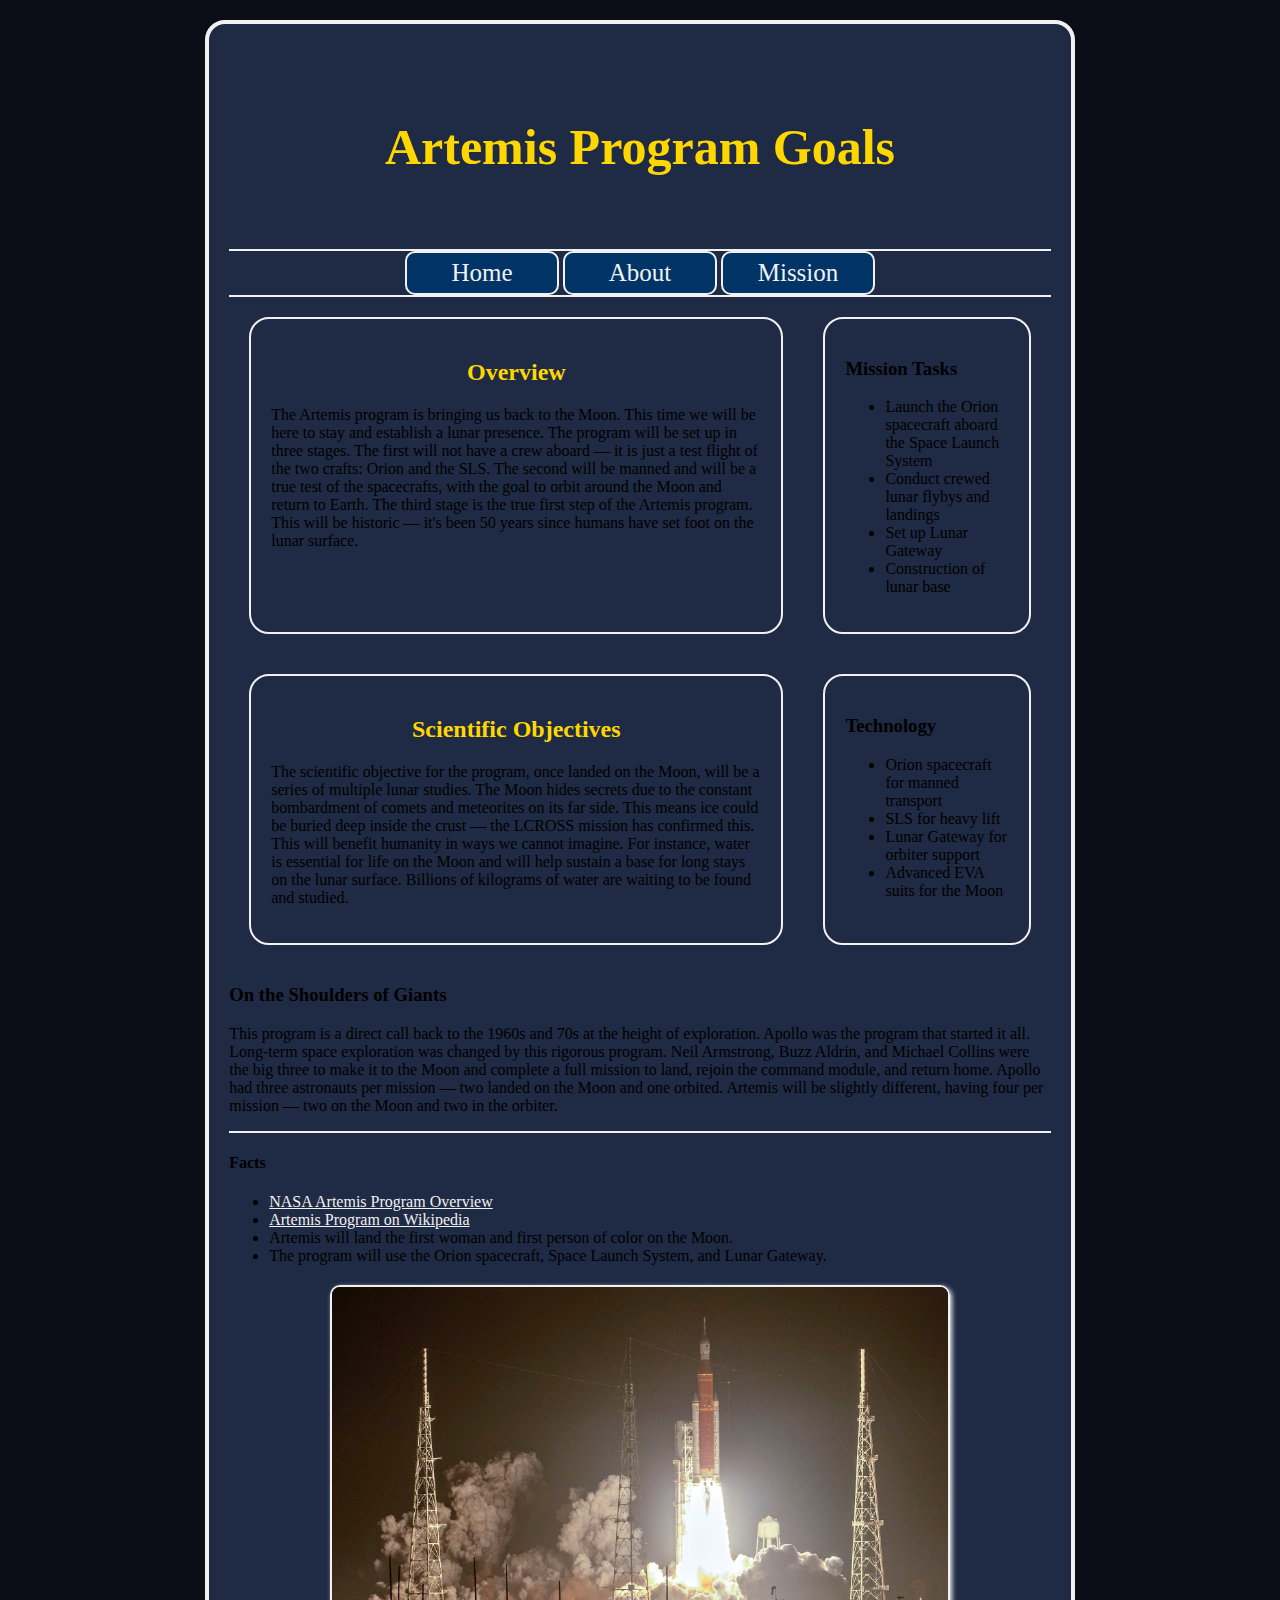
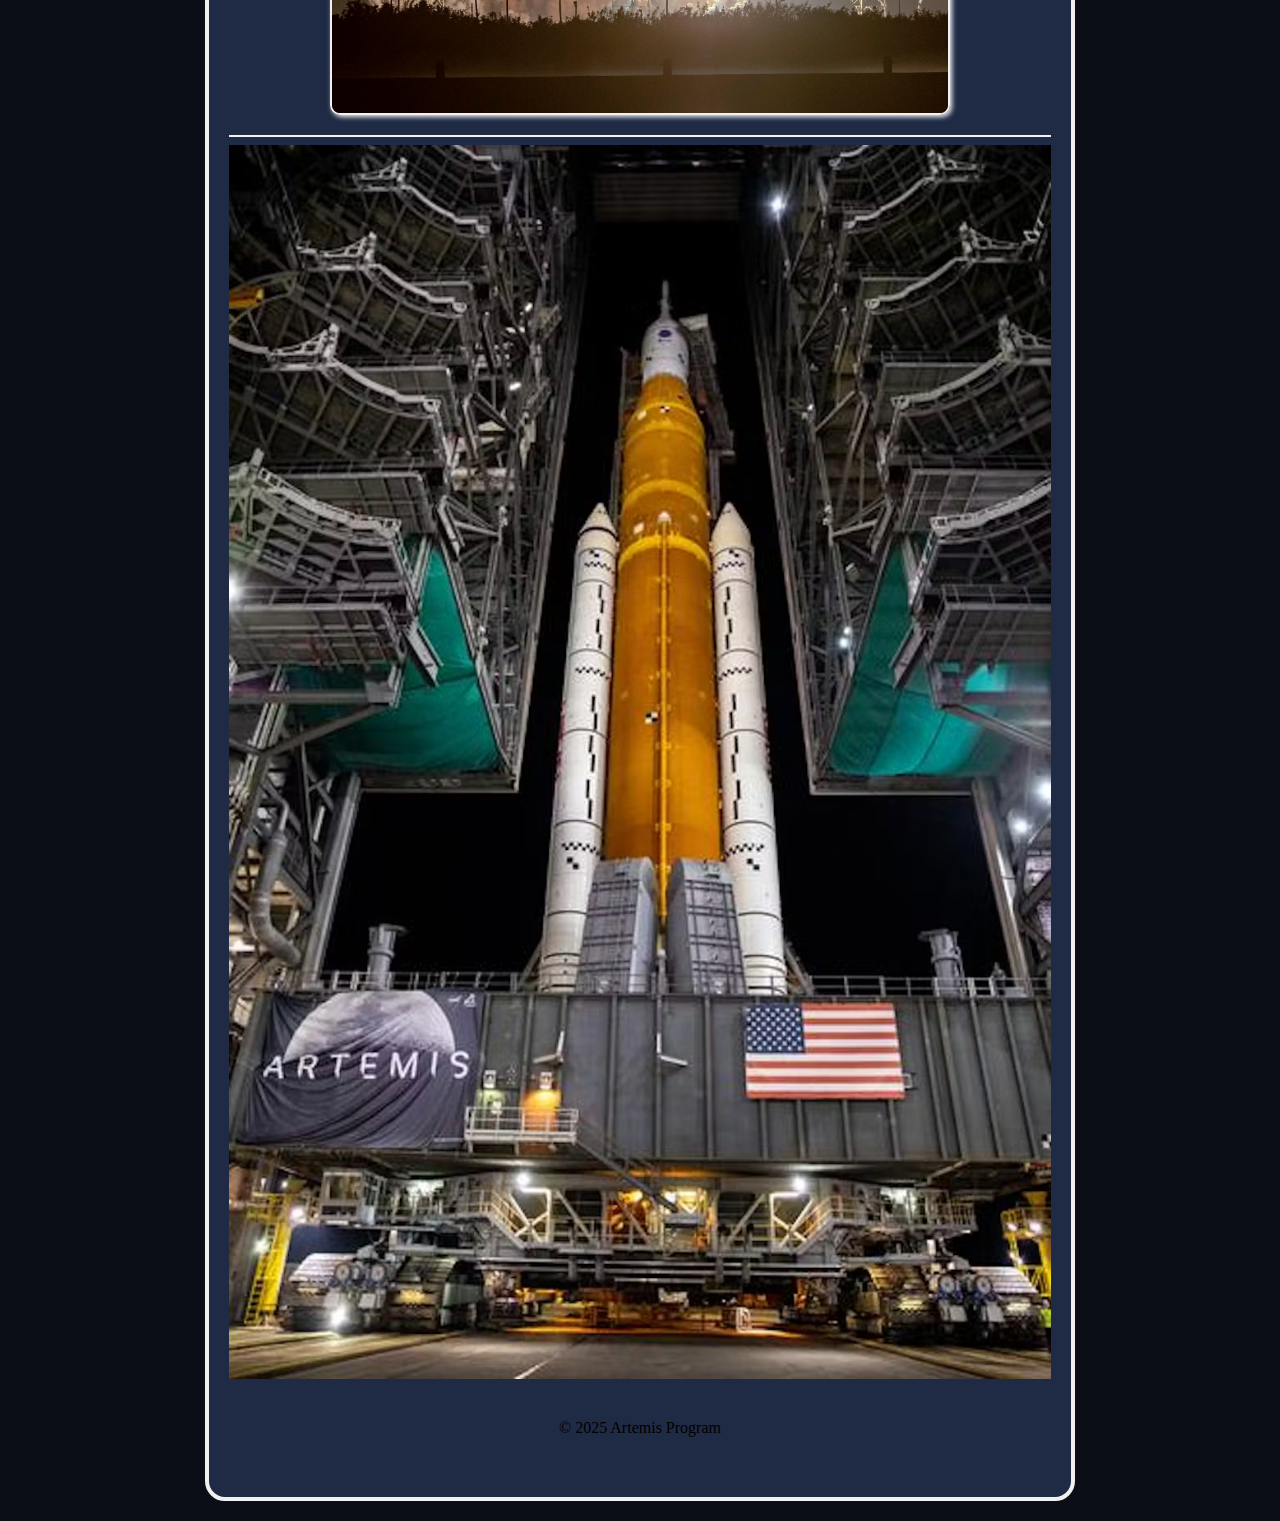
<file: avd_css/index.html>
<!DOCTYPE html>
<html lang="en">
<head>
  <meta charset="UTF-8">
  <title>Artemis Program</title>
  <link rel="stylesheet" href="ccs/styles.css">
</head>
<body>
  <div id="container">
    <header>
      <h1>Artemis Program Goals</h1>
    </header>

    <nav>
      <ul>
        <li><a href="index.html" class="active-link">Home</a></li>
        <li><a href="about.html">About</a></li>
        <li><a href="mission.html">Mission</a></li>
      </ul>
    </nav>

    <main>
      <div class="multi_col">
        <section>
          <h2>Overview</h2>
          <p>
            The Artemis program is bringing us back to the Moon. This time we will be here to stay
            and establish a lunar presence. The program will be set up in three stages. The first will not
            have a crew aboard — it is just a test flight of the two crafts: Orion and the SLS.  
            The second will be manned and will be a true test of the spacecrafts, with the goal to 
            orbit around the Moon and return to Earth.  
            The third stage is the true first step of the Artemis program. This will be historic — it's been 50 years since
            humans have set foot on the lunar surface.
          </p>
        </section>

        <aside>
          <h3>Mission Tasks</h3>
          <ul>
            <li>Launch the Orion spacecraft aboard the Space Launch System</li>
            <li>Conduct crewed lunar flybys and landings</li>
            <li>Set up Lunar Gateway</li>
            <li>Construction of lunar base</li>
          </ul>
        </aside>
      </div>

      <div class="multi_col">
        <section>
          <h2>Scientific Objectives</h2>
          <p>
            The scientific objective for the program, once landed on the Moon, will be a series 
            of multiple lunar studies. The Moon hides secrets due to the constant bombardment of
            comets and meteorites on its far side. This means ice could be buried deep inside the
            crust — the LCROSS mission has confirmed this.  
            This will benefit humanity in ways we cannot imagine. For instance, water is essential 
            for life on the Moon and will help sustain a base for long stays on the lunar surface.  
            Billions of kilograms of water are waiting to be found and studied.
          </p>
        </section>

        <aside>
          <h3>Technology</h3>
          <ul>
            <li>Orion spacecraft for manned transport</li>
            <li>SLS for heavy lift</li>
            <li>Lunar Gateway for orbiter support</li>
            <li>Advanced EVA suits for the Moon</li>
          </ul>
        </aside>
      </div>
    </main>

    <h3>On the Shoulders of Giants</h3>
    <p>
      This program is a direct call back to the 1960s and 70s at the height of exploration. Apollo 
      was the program that started it all. Long-term space exploration was changed by this rigorous 
      program. Neil Armstrong, Buzz Aldrin, and Michael Collins were the big three to make it to the Moon 
      and complete a full mission to land, rejoin the command module, and return home.  
      Apollo had three astronauts per mission — two landed on the Moon and one orbited.  
      Artemis will be slightly different, having four per mission — two on the Moon and two in the orbiter.
    </p>

    <hr>

    <h4>Facts</h4>
    <ul>
      <li><a href="https://www.nasa.gov/feature/artemis/" target="_blank">NASA Artemis Program Overview</a></li>
      <li><a href="https://en.wikipedia.org/wiki/Artemis_program" target="_blank">Artemis Program on Wikipedia</a></li>
      <li>Artemis will land the first woman and first person of color on the Moon.</li>
      <li>The program will use the Orion spacecraft, Space Launch System, and Lunar Gateway.</li>
    </ul>

    <img class="img_style" src="images/Artemis1.avif" alt="Artemis">
    <hr>
    <img src="images/artemispic2.avif" alt="Artemis">

    <footer>&copy; 2025 Artemis Program</footer>
  </div>
</body>
</html>
</file>
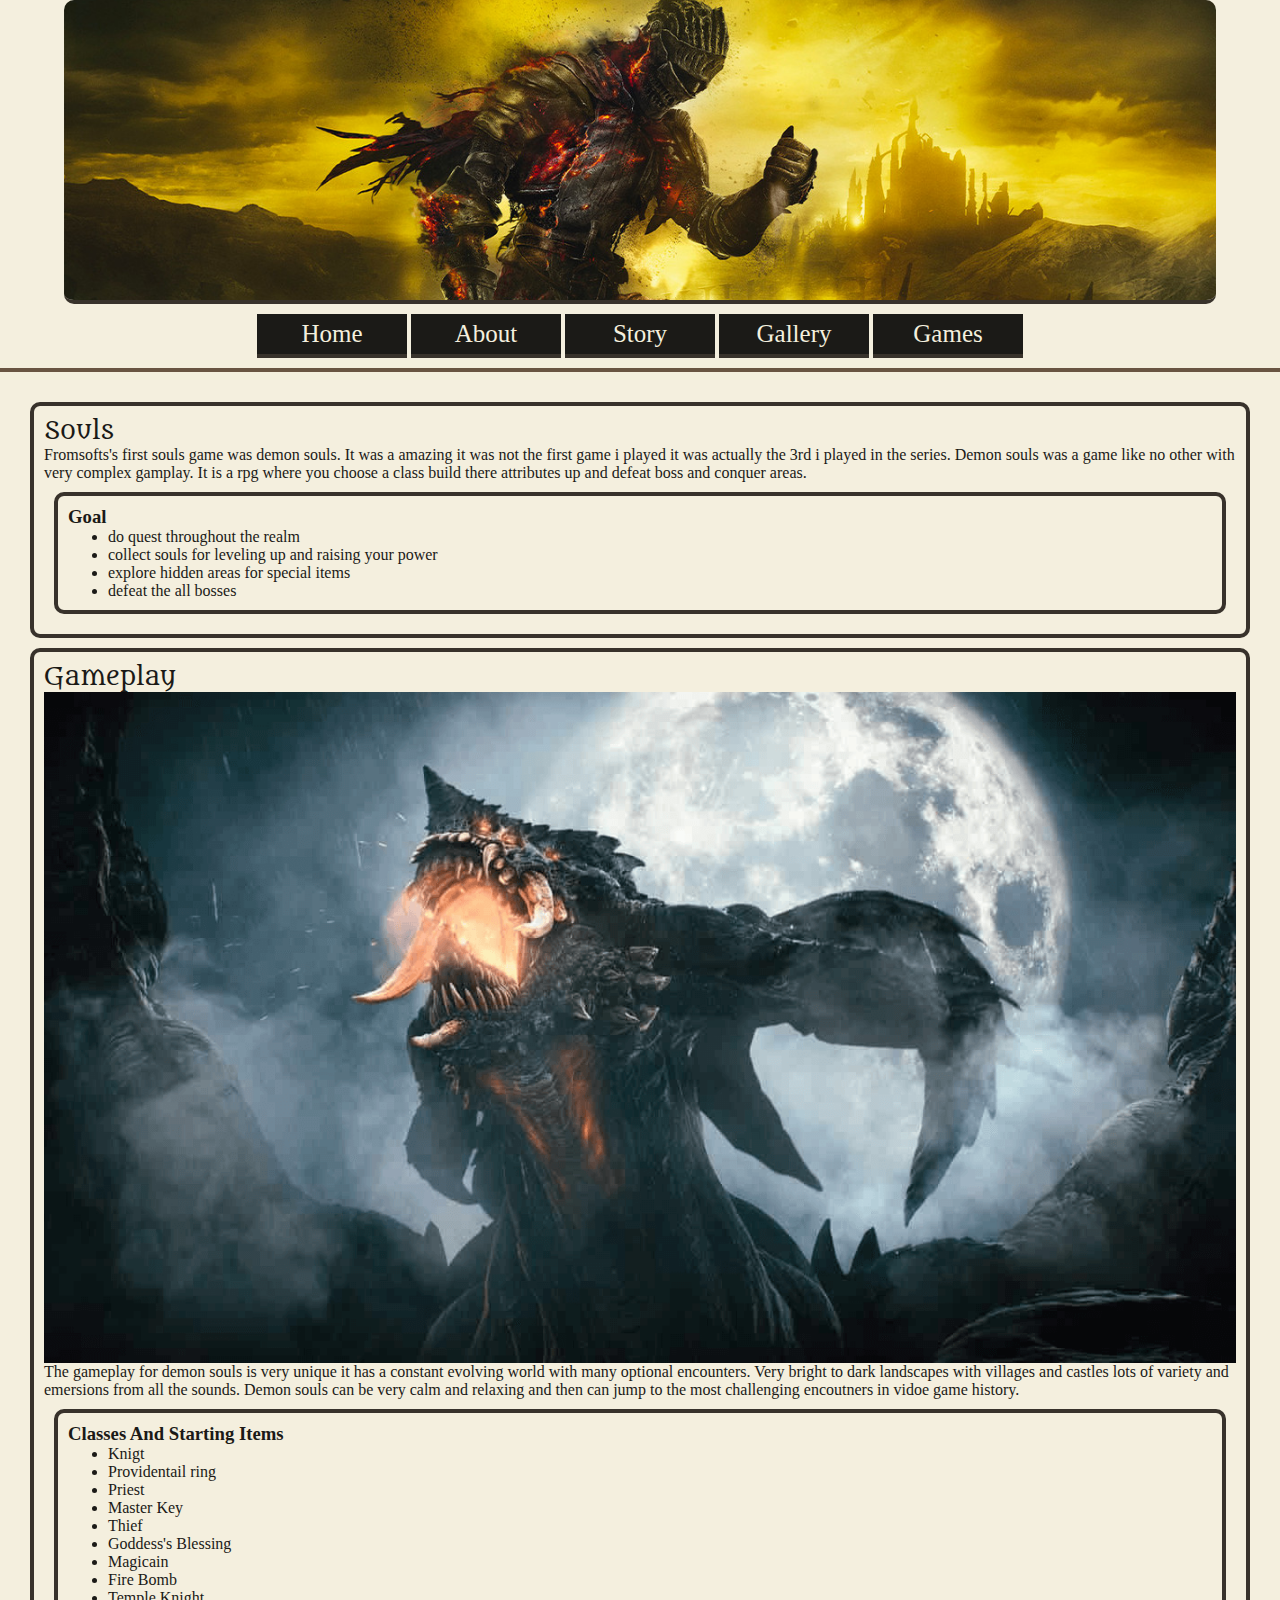
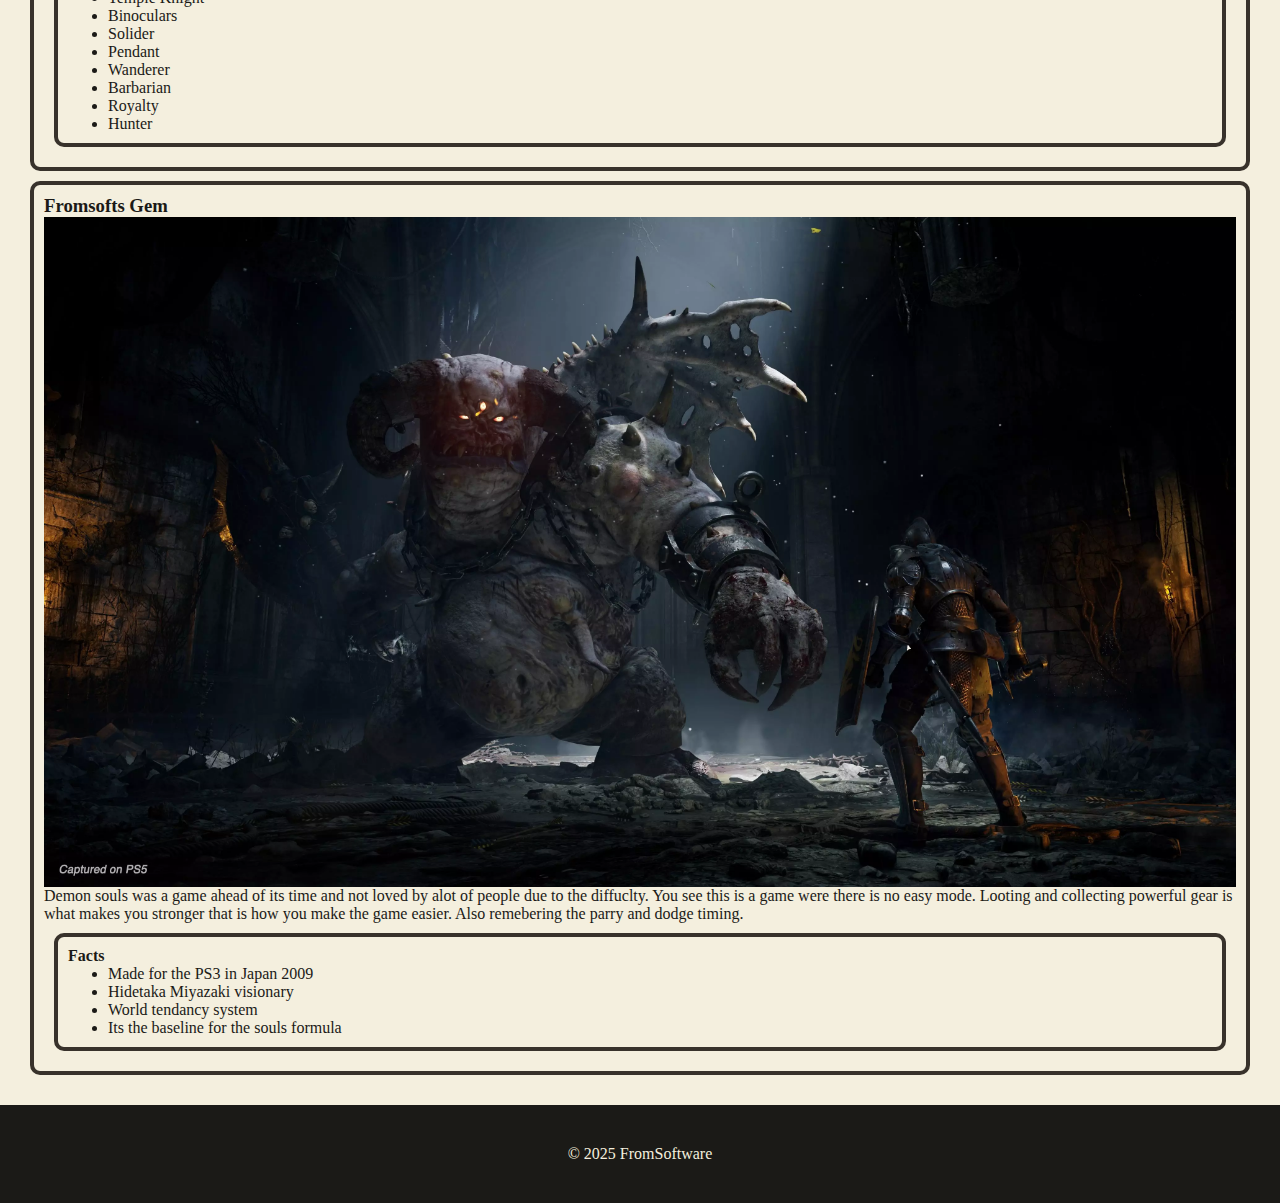
<file: final_project/index.html>
<!DOCTYPE html>
<html lang="en">
<head>
  <meta charset="UTF-8" />
  <meta name="viewport" content="width=device-width, initial-scale=1.0" />
  <title>Demon's Souls | FromSoftware</title>
  <link rel="stylesheet" href="ccs/styles.css" />
  <link rel="preconnect" href="https://fonts.googleapis.com" />
  <link rel="preconnect" href="https://fonts.gstatic.com" crossorigin />
  <link href="https://fonts.googleapis.com/css2?family=Jacquard+24&family=Metamorphous&display=swap" rel="stylesheet" />
</head>
<body>
  <div class="page-wrapper">
    <header class="site-header">
      <img src="images/darksouls banner.jpg" alt="darksouls" class="banner" />
      <nav class="main-nav">
        <ul>
          <li><a href="index.html" class="active">Home</a></li>
          <li><a href="about.html">About</a></li>
          <li><a href="story.html">Story</a></li>
          <li><a href="gallery.html">Gallery</a></li>
          <li><a href="games.html">Games</a></li>
        </ul>
      </nav>
    </header>

    <main class="content">
      <section class="section">
        <div class="text-block">
          <h2>Souls</h2>
          <p>
            Fromsofts's first souls game was demon souls. It was a amazing it was not the first game i played it was actually the 3rd i played in the series. Demon souls was a game like no other with very complex gamplay. It is a rpg where you choose a class build there attributes up and defeat boss and conquer areas.
          </p>
        </div>

        <aside class="sidebar">
          <h3>Goal</h3>
          <ul>
            <li>do quest throughout the realm</li>
            <li>collect souls for leveling up and raising your power</li>
            <li>explore hidden areas for special items</li>
            <li>defeat the all bosses </li>
          </ul>
        </aside>
      </section>

      <section class="section alt">
        <div class="text-block">
          <h2>Gameplay</h2>
          <img class="img_style" src="images/demonsouls2.png" alt="Demon2" />
          <p>
            The gameplay for demon souls is very unique it has a constant evolving world with many optional encounters. Very bright to dark landscapes with villages and castles lots of variety and emersions from all the sounds. Demon souls can be very calm and relaxing and then can jump to the most challenging encoutners in vidoe game history.
          </p>
        </div>

        <aside class="sidebar">
          <h3>Classes And Starting Items</h3>
          <ul>
            <li>Knigt</li>
            <li>Providentail ring</li>
            <li>Priest</li>
            <li>Master Key</li>
            <li>Thief</li>
            <li>Goddess's Blessing</li>
            <li>Magicain</li>
            <li>Fire Bomb</li>
            <li>Temple Knight</li>
            <li>Binoculars</li>
            <li>Solider</li>
            <li>Pendant</li>
            <li>Wanderer</li>
            <li>Barbarian</li>
            <li>Royalty</li>
            <li>Hunter</li>
          </ul>
        </aside>
      </section>

      <section class="section">
        <div class="text-block">
          <h3>Fromsofts Gem</h3>
          <img class="img_style" src="images/demonsouls1.webp" alt="demon1" />
          <p>
            Demon souls was a game ahead of its time and not loved by alot of people due to the diffuclty. You see this is a game were there is no easy mode. Looting and collecting powerful gear is what makes you stronger that is how you make the game easier. Also remebering the parry and dodge timing.
          </p>
        </div>

        <aside class="sidebar">
          <h4>Facts</h4>
          <ul>
            <li>Made for the PS3 in Japan 2009</li>
            <li>Hidetaka Miyazaki visionary</li>
            <li>World tendancy system</li>
            <li>Its the baseline for the souls formula</li>
          </ul>
        </aside>
      </section>
    </main>

    <footer class="site-footer">
      <p>&copy; 2025 FromSoftware</p>
    </footer>
  </div>
</body>
</html>
</file>
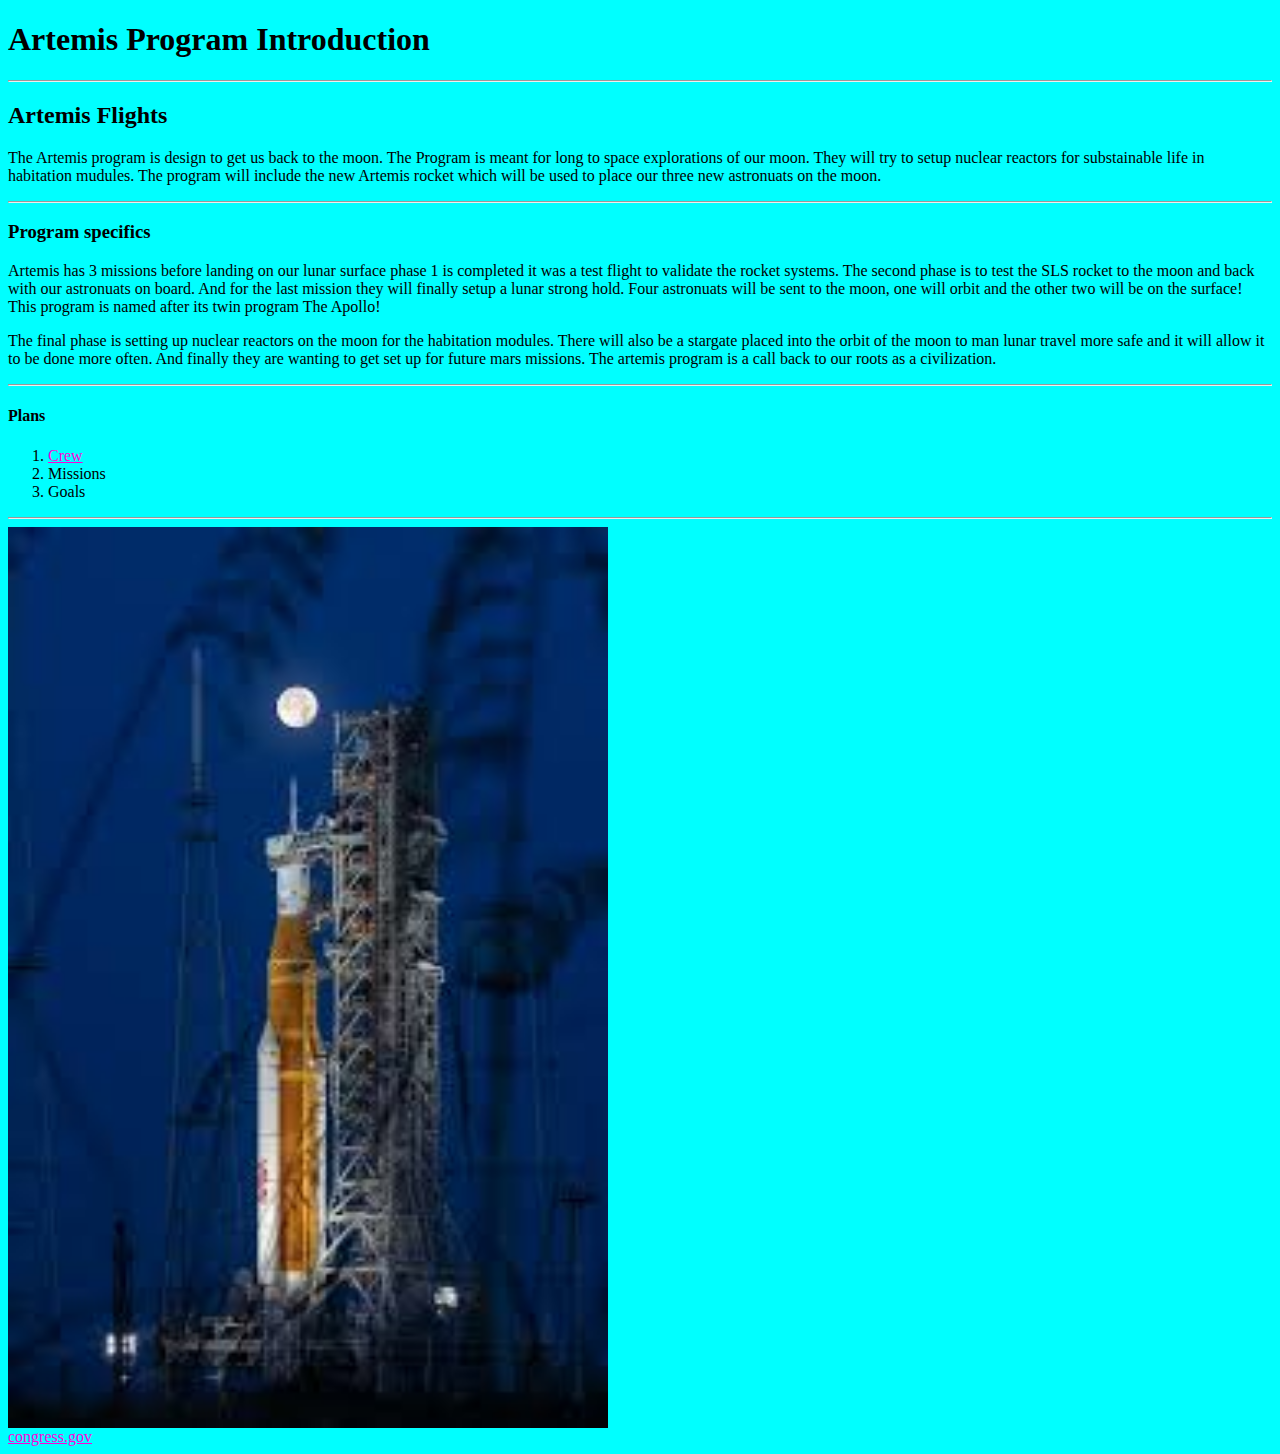
<file: intro_html/index.html>
<!DOCTYPE html>
<html>

<head>
        <meta charset="UTF-8">
        <title>The Artemis Program</title>
        <style>
                body {
                        background-color: aqua;
                }

                a {
                        color: rgb(255, 0, 217);
                }
        
        
                


     img {
        display:block;
        margin-left:20px auto;
        width: 600px;
     }          
        </style>
</head>
    
<body>
        <h1>Artemis Program Introduction</h1>
        <hr> 
        <h2>Artemis Flights</h2>
        <p>The Artemis program is design to get us back to the moon. The Program is meant for long to space explorations of our moon. They will try to setup nuclear reactors for substainable life in habitation mudules.
        The program will include the new Artemis rocket which will be used to place our three new astronuats on the moon.
        </p>

<hr>

<h3>Program specifics</h3>

<p>Artemis has 3 missions before landing on our lunar surface phase 1 is completed it was a test flight to validate the rocket systems.
        The second phase is to test the SLS rocket to the moon and back with our astronuats on board. And for the last mission they will finally setup a lunar strong hold.
        Four astronuats will be sent to the moon, one will orbit and the other two will be on the surface! This program is named after its twin program The Apollo!
</p>
       <p>The final phase is setting up nuclear reactors on the moon for the habitation modules. There will also be a stargate placed into the orbit of the moon to man lunar travel more safe and it will allow it to be done more often.
        And finally they are wanting to get set up for future mars missions. The artemis program is a call back to our roots as a civilization.
       </p>
<hr>

<h4>Plans</h4>

<ol>

<li><a href="https://www.nasa.gov/feature/our-artemis-crew/Crew" target="_blank">Crew</a></li>
<li>Missions</li>
<li>Goals</li>
</ol>
<hr>
<img src="Artemis.jpg" alt="Artemis Rocket">


<a href="https://www.congress.gov/crs-product/IF11643" targets="_blank">congress.gov</a>
</file>
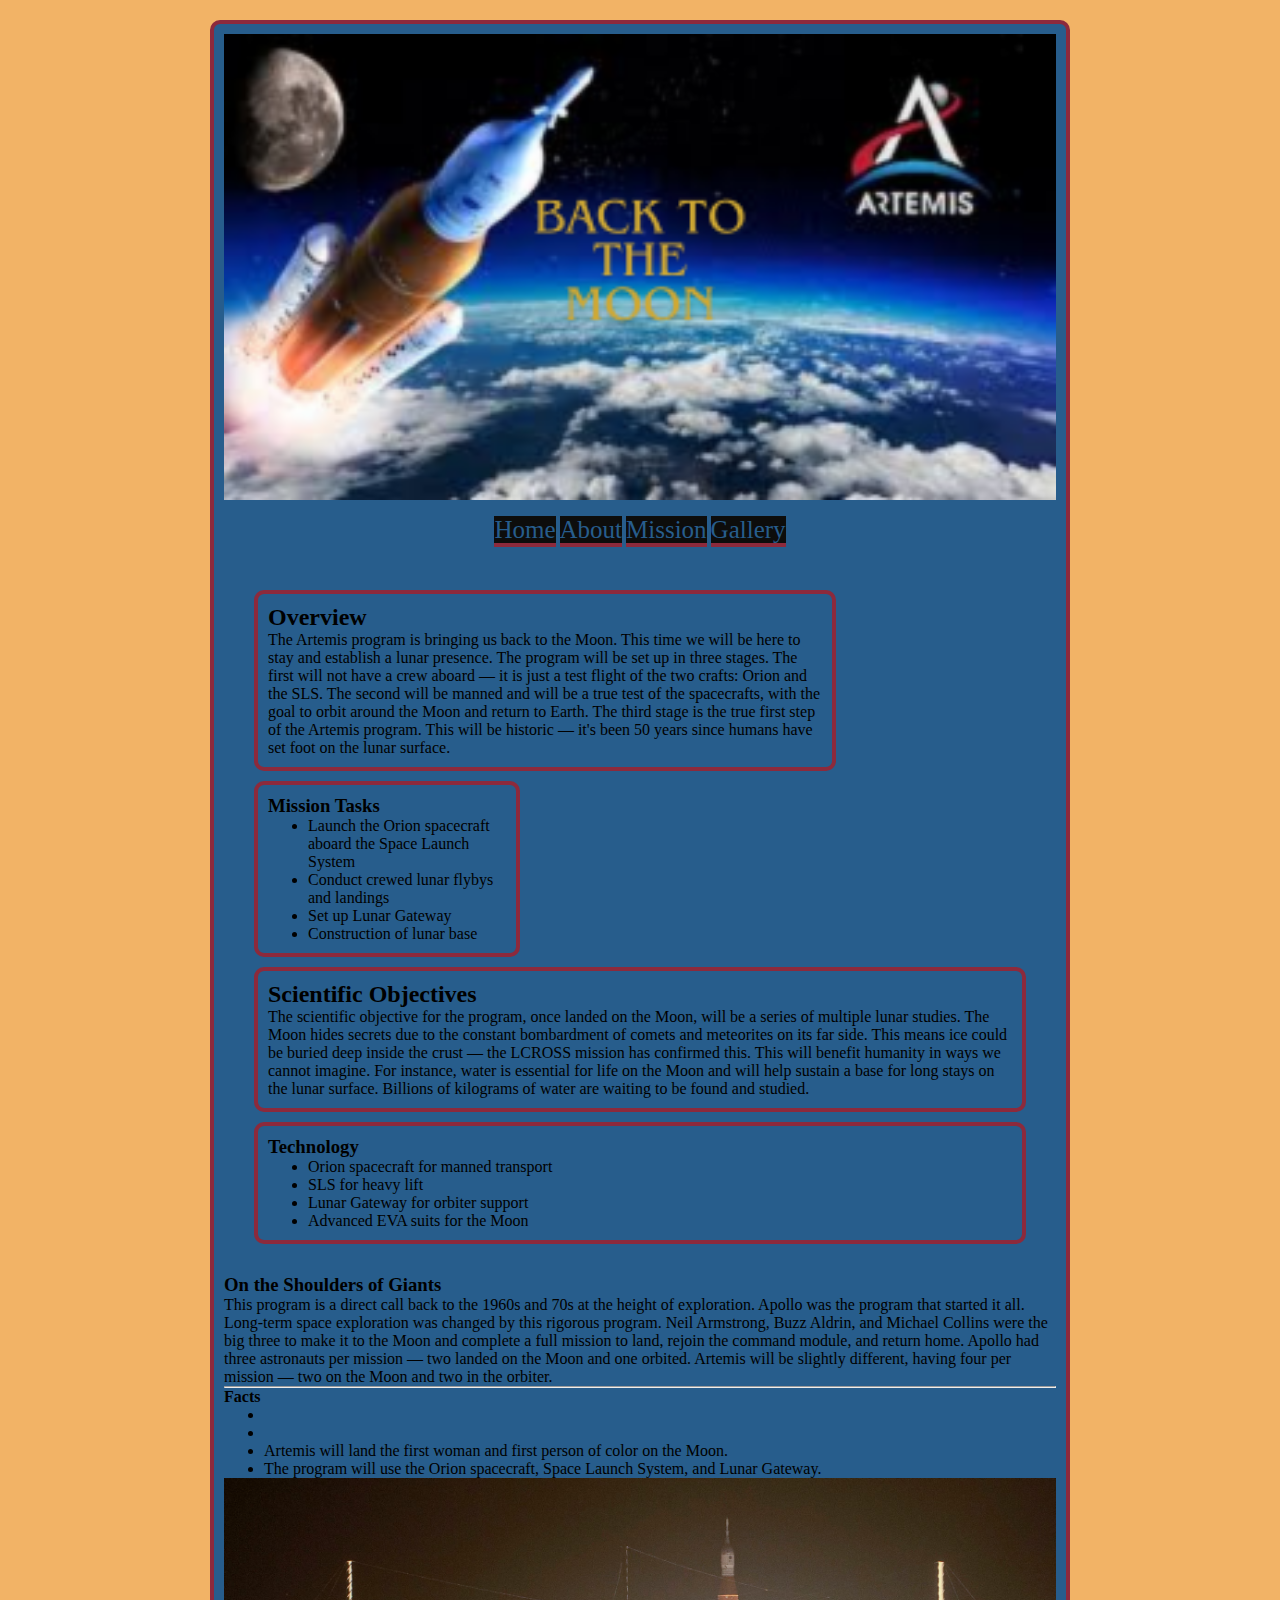
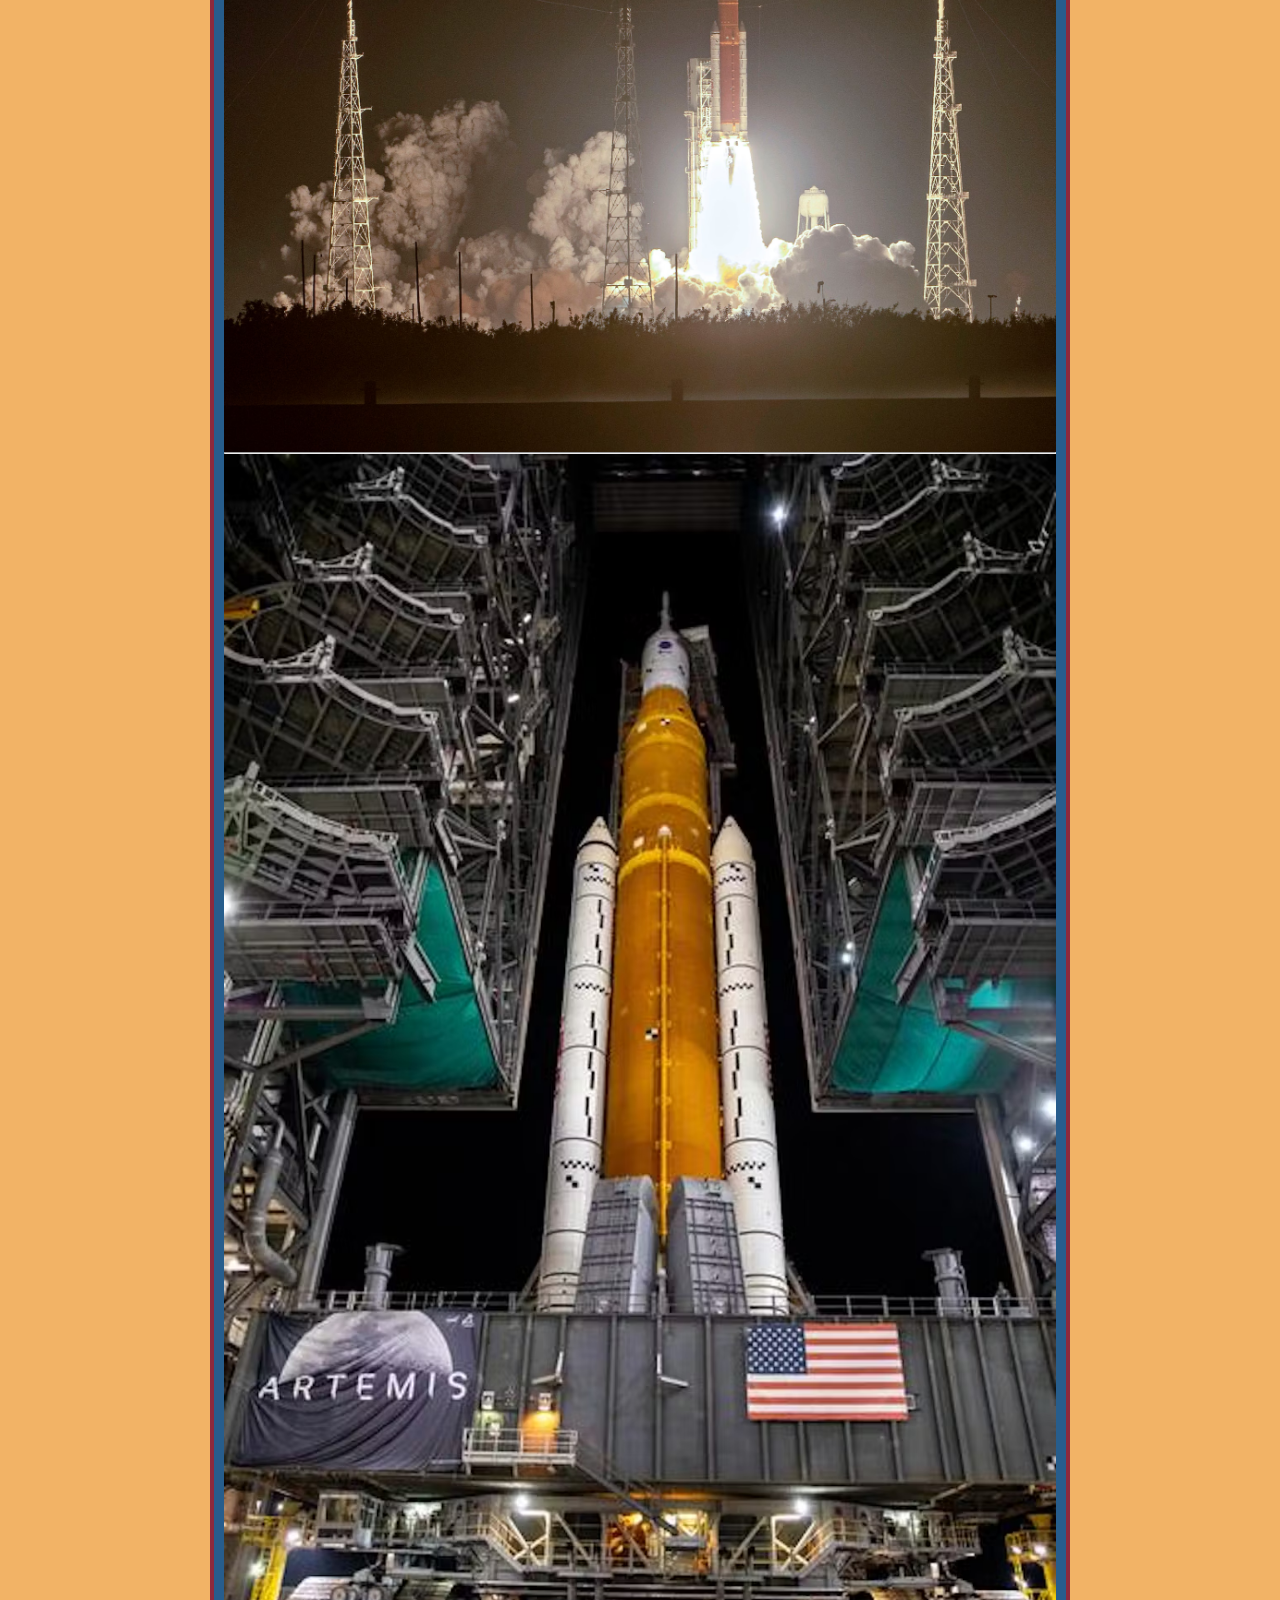
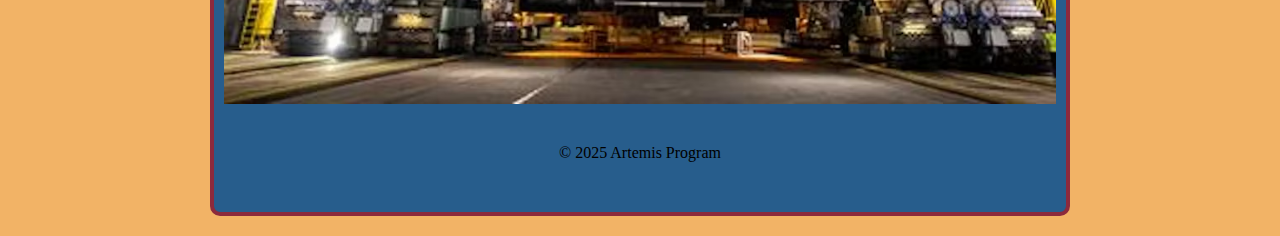
<file: responsive/index.html>
<!DOCTYPE html>
<html lang="en">
<head>
  <meta charset="UTF-8">
  <meta name="viewport" content="width=device-width, initial-scale=1.0">
  <title>Artemis Program</title>
  <link rel="stylesheet" href="ccs/styles.css">
  <link rel="preconnect" href="https://fonts.googleapis.com">
<link rel="preconnect" href="https://fonts.gstatic.com" crossorigin>
<link href="https://fonts.googleapis.com/css2?family=Jacquard+24&family=Metamorphous&display=swap" rel="stylesheet">
</head>
<body>
  <div id="container">
    <header>
      <img src="images/Banner.png" alt="Banner">
    </header>

    <nav>
      <ul>
        <li><a href="index.html" class="active-link">Home</a></li>
        <li><a href="about.html">About</a></li>
        <li><a href="mission.html">Mission</a></li>
        <li><a href="gallery.html">Gallery</a></li>
      </ul>
    </nav>

    <main>
      <div class="multi_col">
        <section class="home_section">          
          <h2>Overview</h2>
          <p>
            The Artemis program is bringing us back to the Moon. This time we will be here to stay
            and establish a lunar presence. The program will be set up in three stages. The first will not
            have a crew aboard — it is just a test flight of the two crafts: Orion and the SLS.  
            The second will be manned and will be a true test of the spacecrafts, with the goal to 
            orbit around the Moon and return to Earth.  
            The third stage is the true first step of the Artemis program. This will be historic — it's been 50 years since
            humans have set foot on the lunar surface.
          </p>
        </section>

        <aside class="home_aside">
          <h3>Mission Tasks</h3>
          <ul>
            <li>Launch the Orion spacecraft aboard the Space Launch System</li>
            <li>Conduct crewed lunar flybys and landings</li>
            <li>Set up Lunar Gateway</li>
            <li>Construction of lunar base</li>
          </ul>
        </aside>
      </div>

      <div class="multi_col">
        <section>
          <h2>Scientific Objectives</h2>
          <p>
            The scientific objective for the program, once landed on the Moon, will be a series 
            of multiple lunar studies. The Moon hides secrets due to the constant bombardment of
            comets and meteorites on its far side. This means ice could be buried deep inside the
            crust — the LCROSS mission has confirmed this.  
            This will benefit humanity in ways we cannot imagine. For instance, water is essential 
            for life on the Moon and will help sustain a base for long stays on the lunar surface.  
            Billions of kilograms of water are waiting to be found and studied.
          </p>
        </section>

        <aside>
          <h3>Technology</h3>
          <ul>
            <li>Orion spacecraft for manned transport</li>
            <li>SLS for heavy lift</li>
            <li>Lunar Gateway for orbiter support</li>
            <li>Advanced EVA suits for the Moon</li>
          </ul>
        </aside>
      </div>
    </main>

    <h3>On the Shoulders of Giants</h3>
    <p>
      This program is a direct call back to the 1960s and 70s at the height of exploration. Apollo 
      was the program that started it all. Long-term space exploration was changed by this rigorous 
      program. Neil Armstrong, Buzz Aldrin, and Michael Collins were the big three to make it to the Moon 
      and complete a full mission to land, rejoin the command module, and return home.  
      Apollo had three astronauts per mission — two landed on the Moon and one orbited.  
      Artemis will be slightly different, having four per mission — two on the Moon and two in the orbiter.
    </p>

    <hr>

    <h4>Facts</h4>
    <ul>
      <li><a href="https://www.nasa.gov/feature/artemis/" target="_blank">NASA Artemis Program Overview</a></li>
      <li><a href="https://en.wikipedia.org/wiki/Artemis_program" target="_blank">Artemis Program on Wikipedia</a></li>
      <li>Artemis will land the first woman and first person of color on the Moon.</li>
      <li>The program will use the Orion spacecraft, Space Launch System, and Lunar Gateway.</li>
    </ul>

    <img class="img_style" src="images/Artemis1.avif" alt="Artemis">
    <hr>
    <img src="images/artemispic2.avif" alt="Artemis">

    <footer>&copy; 2025 Artemis Program</footer>
  </div>
</body>
</html>
</file>
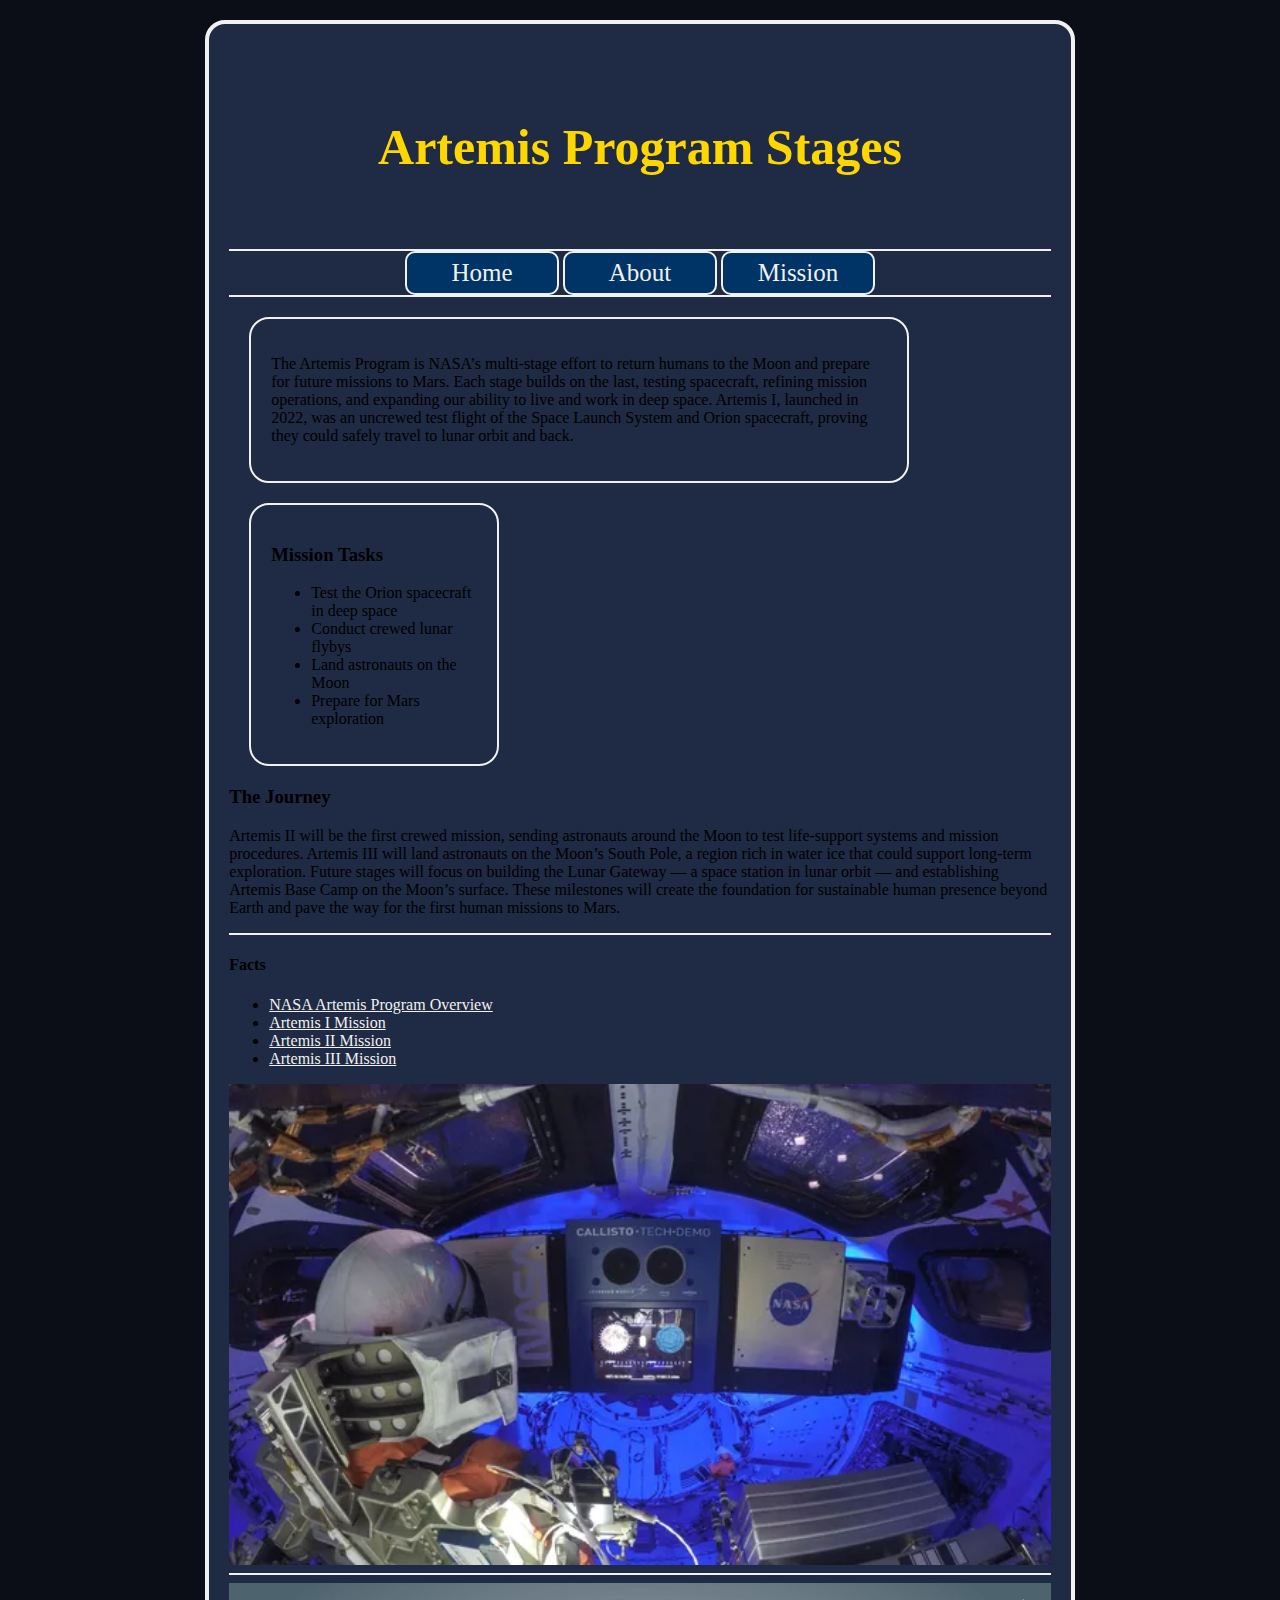
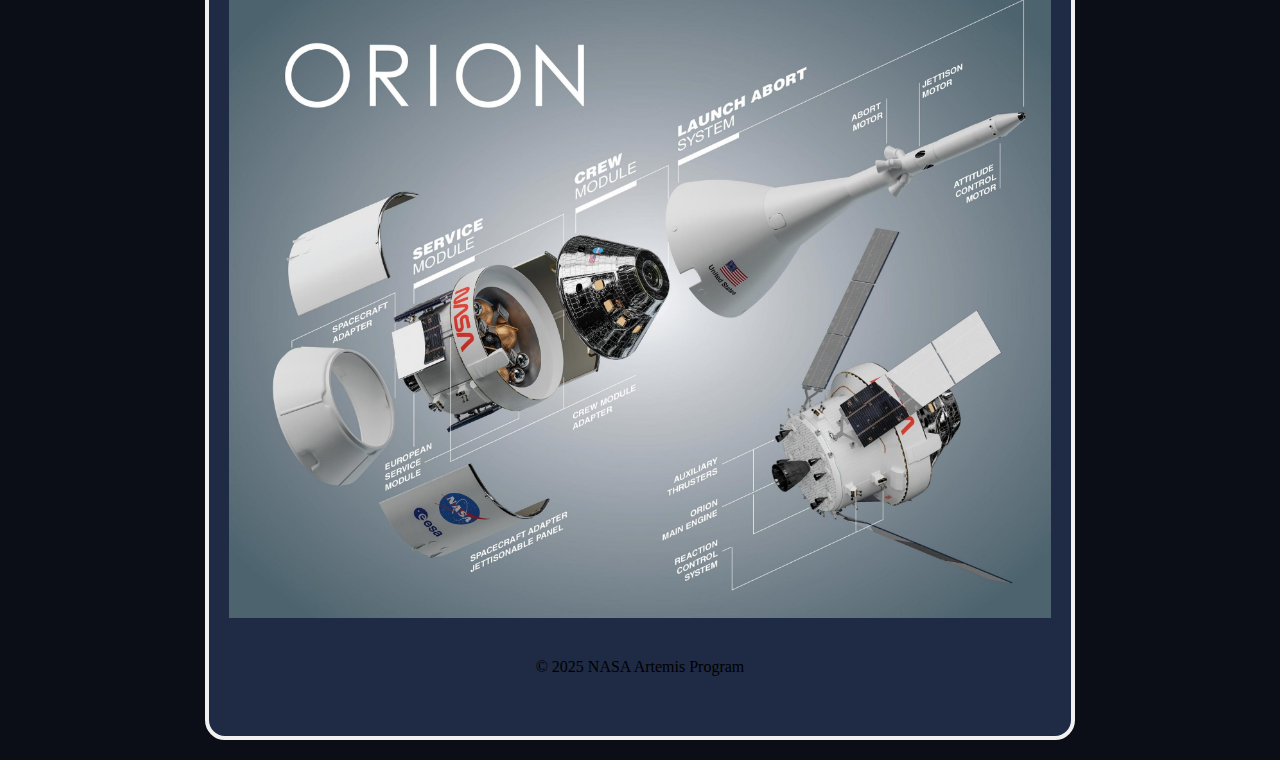
<file: avd_css/about.html>
<!DOCTYPE html>
<html lang="en">

<head>
    <meta charset="UTF-8">
    <title>Artemis Program</title>
    <link rel="stylesheet" href="css/styles.css">
</head>

<body>
    <div id="container">
    <header>
        <h1>Artemis Program Stages</h1>
    </header>
    <nav>
        <ul>
            <li><a href="index.html">Home</a></li>
            <li><a href="about.html">About</a></li>
            <li><a href="mission.html">Mission</a></li>
        </ul>
    </nav>
    <main>
        <section>
            <p>
                The Artemis Program is NASA’s multi-stage effort to return humans to the Moon and prepare for future missions to Mars. 
                Each stage builds on the last, testing spacecraft, refining mission operations, and expanding our ability to live and work in deep space. 
                Artemis I, launched in 2022, was an uncrewed test flight of the Space Launch System and Orion spacecraft, proving they could safely travel to lunar orbit and back.
            </p>
        </section>

        <aside>
            <h3>Mission Tasks</h3>
            <ul>
                <li>Test the Orion spacecraft in deep space</li>
                <li>Conduct crewed lunar flybys</li>
                <li>Land astronauts on the Moon</li>
                <li>Prepare for Mars exploration</li>
            </ul>
        </aside>

        <h3>The Journey</h3>
        <p>
            Artemis II will be the first crewed mission, sending astronauts around the Moon to test life-support systems and mission procedures. 
            Artemis III will land astronauts on the Moon’s South Pole, a region rich in water ice that could support long-term exploration. 
            Future stages will focus on building the Lunar Gateway — a space station in lunar orbit — and establishing Artemis Base Camp on the Moon’s surface. 
            These milestones will create the foundation for sustainable human presence beyond Earth and pave the way for the first human missions to Mars.
        </p>

        <hr>

        <h4>Facts</h4>
        <ul>
             <li><a href="https://www.nasa.gov/specials/artemis/" target="_blank">NASA Artemis Program Overview</a></li>
             <li><a href="https://www.nasa.gov/missions/artemis-i/" target="_blank">Artemis I Mission</a></li>
             <li><a href="https://www.nasa.gov/missions/artemis-ii/" target="_blank">Artemis II Mission</a></li>
             <li><a href="https://www.nasa.gov/missions/artemis-iii/" target="_blank">Artemis III Mission</a></li>
        </ul>

        <img src="images/orion craft.webp" alt="Orion Spacecraft">
        <hr>
        <img src="images/Orion-Propulsion-System.jpg" alt="Orion System">
       
    </main>
 <footer>&copy; 2025 NASA Artemis Program</footer>
    </div>
</body>

</html>
</file>
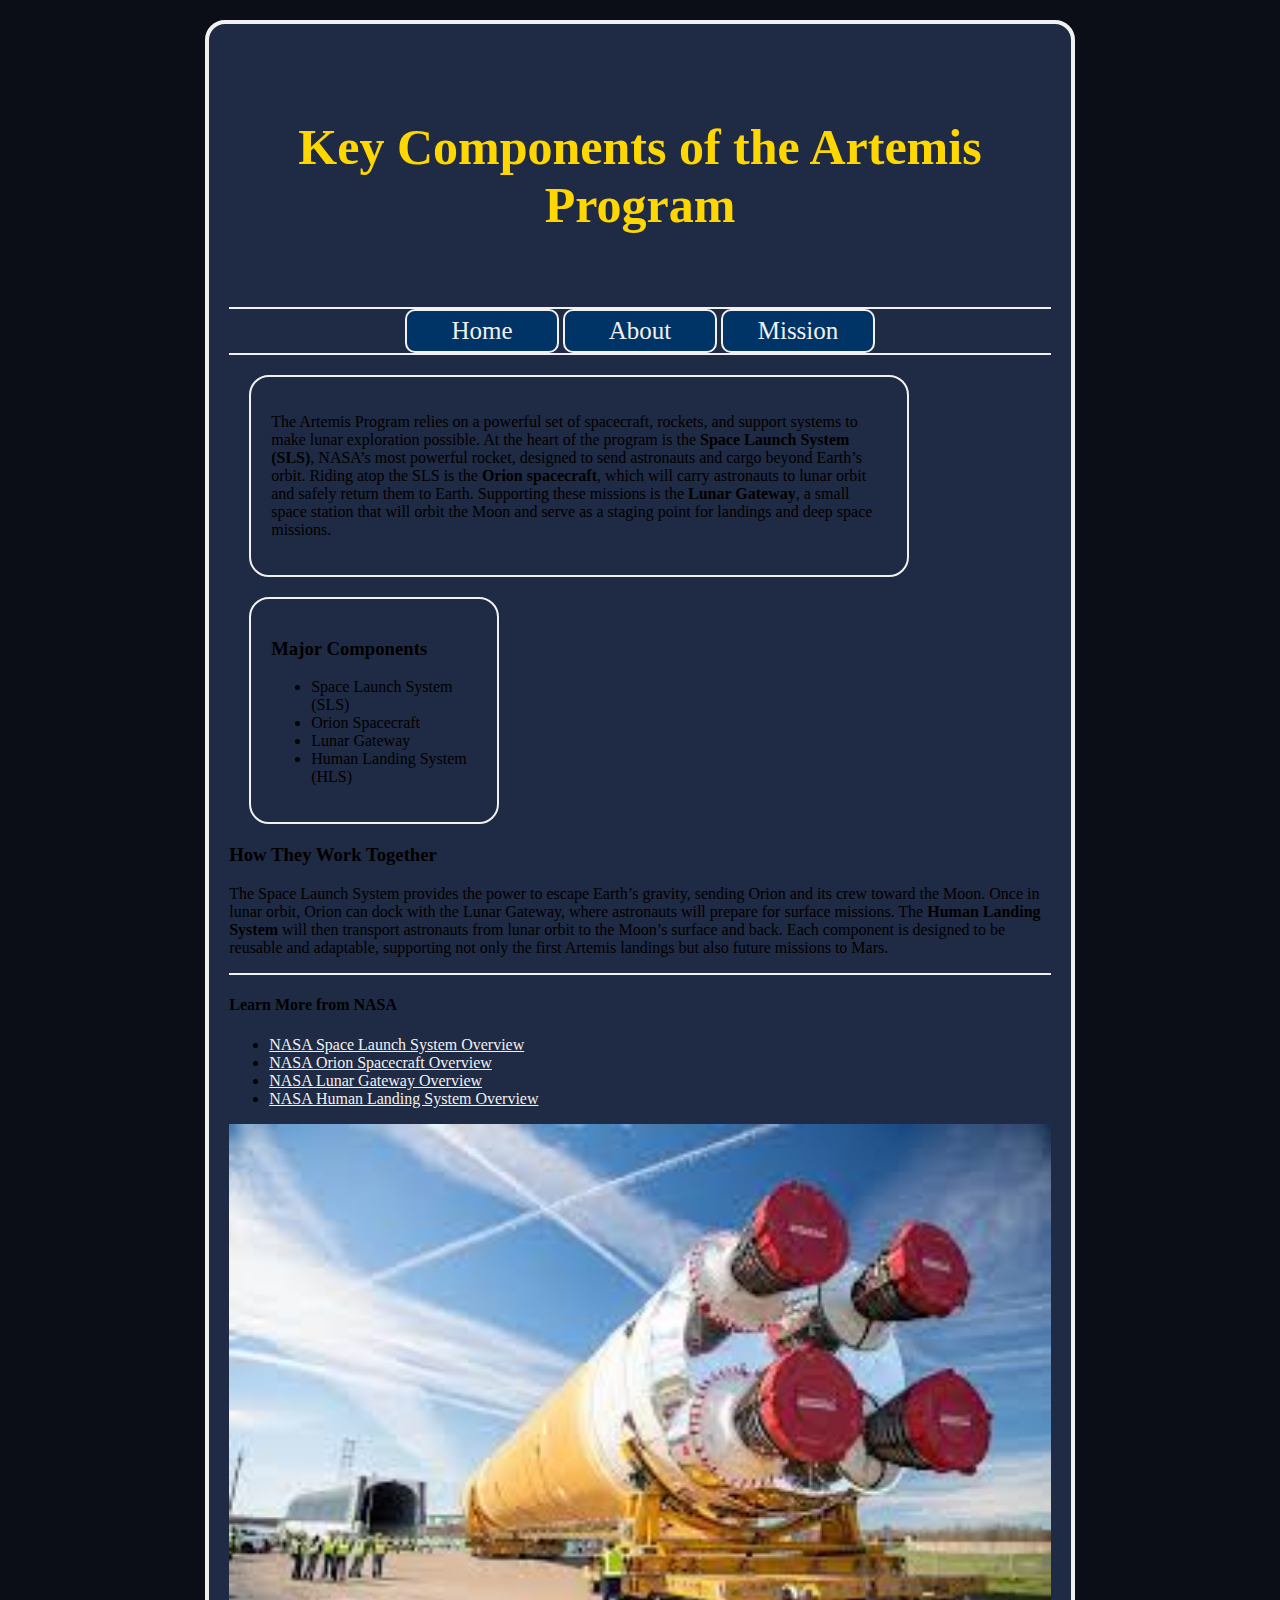
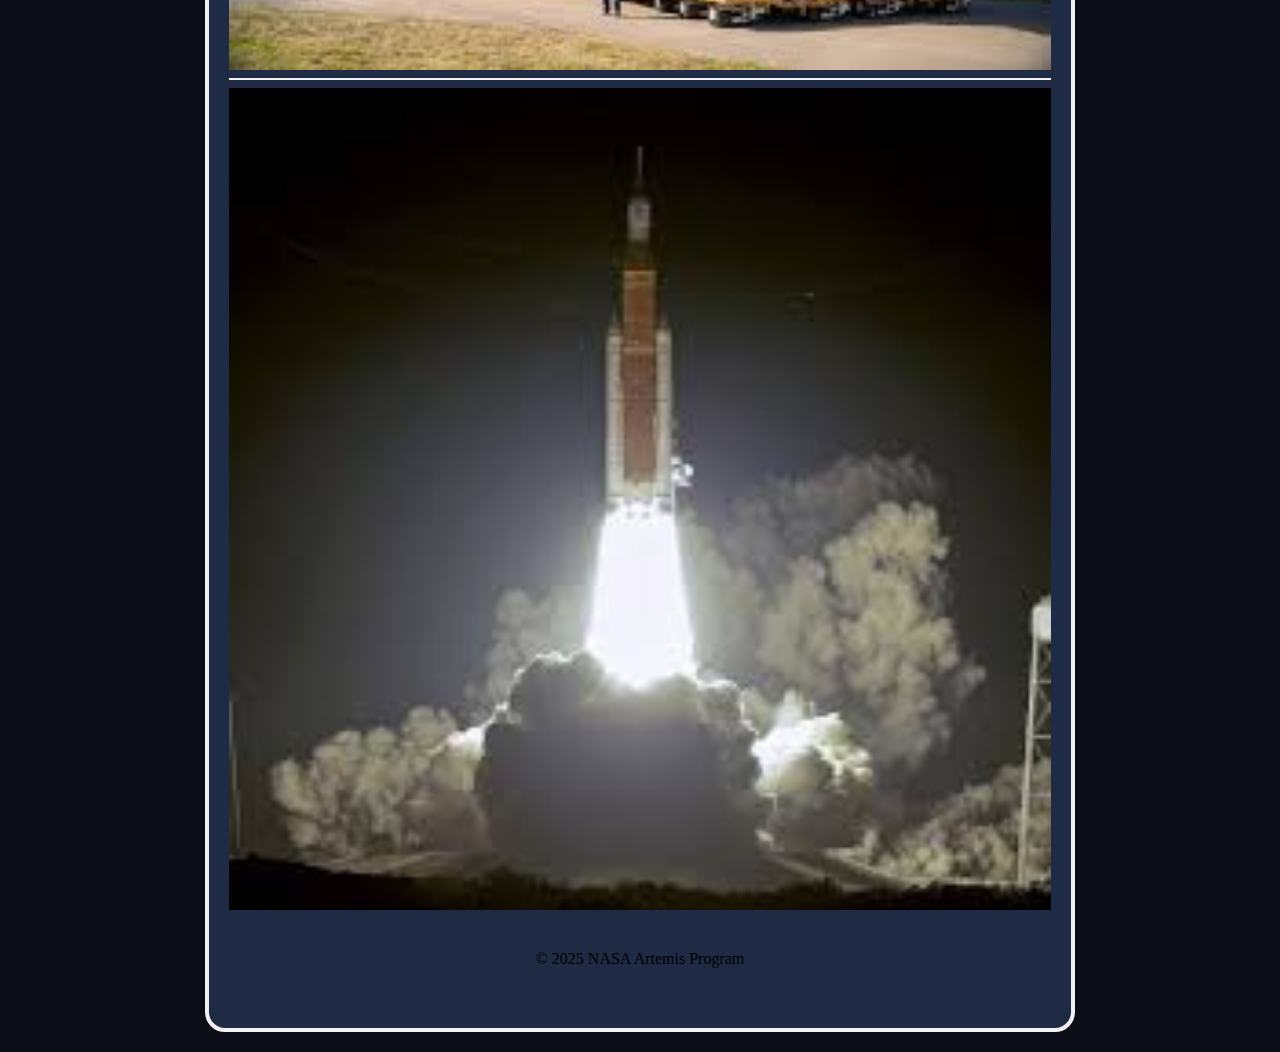
<file: avd_css/mission.html>
<!DOCTYPE html>
<html lang="en">

<head>
    <meta charset="UTF-8">
    <title>Artemis Program Components</title>
    <link rel="stylesheet" href="css/styles.css">
</head>

<body>
    <div id="container">
    <header>
        <h1>Key Components of the Artemis Program</h1>
    </header>
    <nav>
        <ul>
            <li><a href="index.html">Home</a></li>
            <li><a href="about.html">About</a></li>
            <li><a href="mission.html">Mission</a></li>
        </ul>
    </nav>
    <main>
        <section>
            <p>
                The Artemis Program relies on a powerful set of spacecraft, rockets, and support systems to make lunar exploration possible. 
                At the heart of the program is the <strong>Space Launch System (SLS)</strong>, NASA’s most powerful rocket, designed to send astronauts and cargo beyond Earth’s orbit. 
                Riding atop the SLS is the <strong>Orion spacecraft</strong>, which will carry astronauts to lunar orbit and safely return them to Earth. 
                Supporting these missions is the <strong>Lunar Gateway</strong>, a small space station that will orbit the Moon and serve as a staging point for landings and deep space missions.
            </p>
        </section>

        <aside>
            <h3>Major Components</h3>
            <ul>
                <li>Space Launch System (SLS)</li>
                <li>Orion Spacecraft</li>
                <li>Lunar Gateway</li>
                <li>Human Landing System (HLS)</li>
            </ul>
        </aside>

        <h3>How They Work Together</h3>
        <p>
            The Space Launch System provides the power to escape Earth’s gravity, sending Orion and its crew toward the Moon. 
            Once in lunar orbit, Orion can dock with the Lunar Gateway, where astronauts will prepare for surface missions. 
            The <strong>Human Landing System</strong> will then transport astronauts from lunar orbit to the Moon’s surface and back. 
            Each component is designed to be reusable and adaptable, supporting not only the first Artemis landings but also future missions to Mars.
        </p>

        <hr>

        <h4>Learn More from NASA</h4>
        <ul>
             <li><a href="https://www.nasa.gov/exploration/systems/sls/index.html" target="_blank">NASA Space Launch System Overview</a></li>
             <li><a href="https://www.nasa.gov/exploration/systems/orion/index.html" target="_blank">NASA Orion Spacecraft Overview</a></li>
             <li><a href="https://www.nasa.gov/gateway/overview/" target="_blank">NASA Lunar Gateway Overview</a></li>
             <li><a href="https://www.nasa.gov/humans-in-space/artemis/human-landing-system/" target="_blank">NASA Human Landing System Overview</a></li>
        </ul>

        <img src="images/SLS engine.jpg" alt="SLS engine">
        <hr>
        <img src="images/SLS.jpg" alt="SLS System">
       
    </main>
 <footer>&copy; 2025 NASA Artemis Program</footer>
    </div>
</body>

</html>
</file>
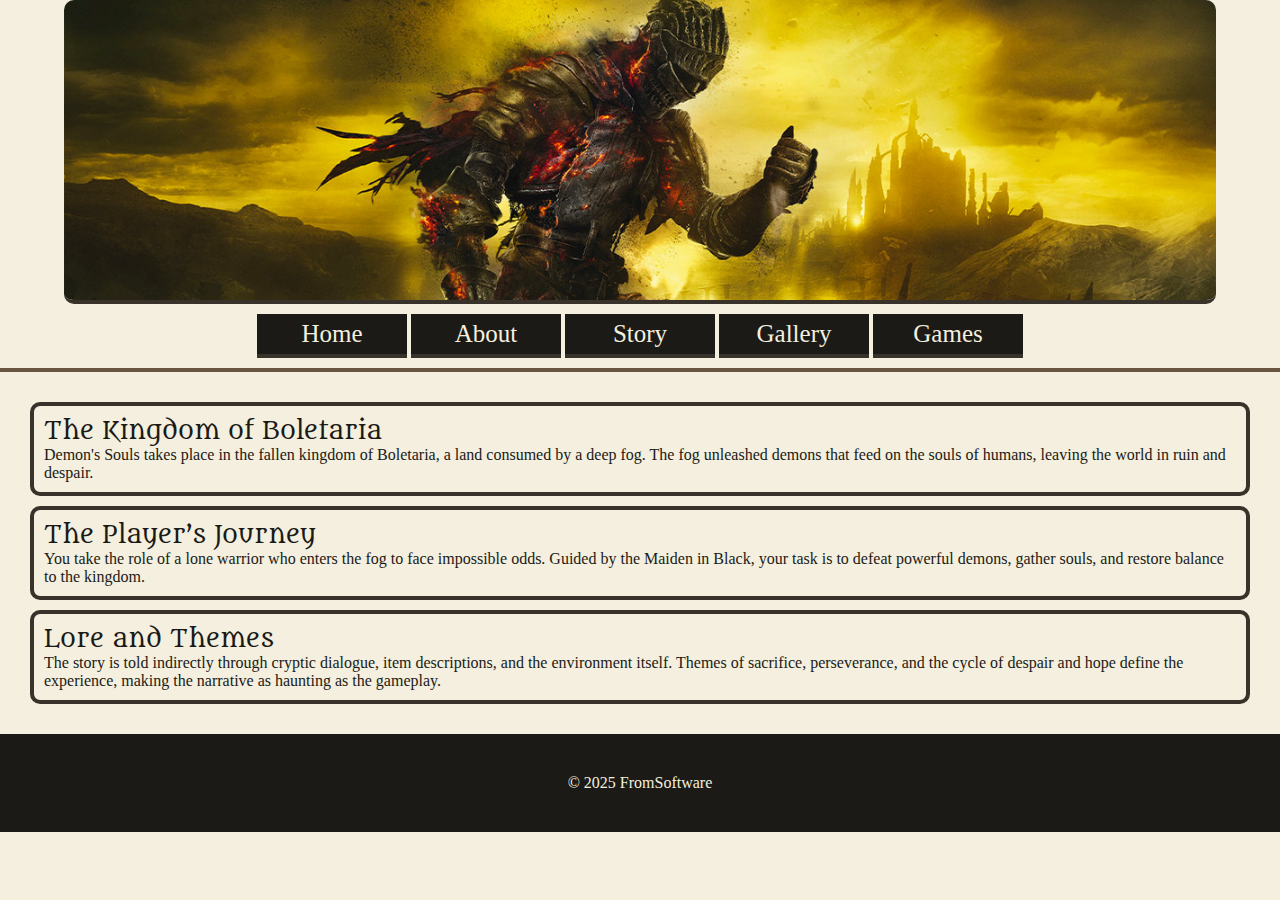
<file: final_project/story.html>
<!DOCTYPE html>
<html lang="en">
<head>
  <meta charset="UTF-8" />
  <meta name="viewport" content="width=device-width, initial-scale=1.0" />
  <title>Story | Demon's Soulss</title>
  <link rel="stylesheet" href="ccs/styles.css" />
  <link rel="preconnect" href="https://fonts.googleapis.com" />
  <link rel="preconnect" href="https://fonts.gstatic.com" crossorigin />
  <link href="https://fonts.googleapis.com/css2?family=Jacquard+24&family=Metamorphous&display=swap" rel="stylesheet" />
</head>
<body>
  <div class="page-wrapper">
    <header class="site-header">
      <img src="images/darksouls banner.jpg" alt="darksouls" class="banner" />
      <nav class="main-nav">
        <ul>
          <li><a href="index.html">Home</a></li>
          <li><a href="about.html">About</a></li>
          <li><a href="story.html" class="active">Story</a></li>
          <li><a href="gallery.html">Gallery</a></li>
          <li><a href="games.html">Games</a></li>
        </ul>
      </nav>
    </header>

    <main class="content">
      <section class="section">
        <h2>The Kingdom of Boletaria</h2>
        <p>
          Demon's Souls takes place in the fallen kingdom of Boletaria, a land consumed by a deep fog. 
          The fog unleashed demons that feed on the souls of humans, leaving the world in ruin and despair.
        </p>
      </section>

      <section class="section alt">
        <h2>The Player’s Journey</h2>
        <p>
          You take the role of a lone warrior who enters the fog to face impossible odds. 
          Guided by the Maiden in Black, your task is to defeat powerful demons, gather souls, 
          and restore balance to the kingdom.
        </p>
      </section>

      <section class="section">
        <h2>Lore and Themes</h2>
        <p>
          The story is told indirectly through cryptic dialogue, item descriptions, and the environment itself. 
          Themes of sacrifice, perseverance, and the cycle of despair and hope define the experience, 
          making the narrative as haunting as the gameplay.
        </p>
      </section>
    </main>

    <footer class="site-footer">
      <p>&copy; 2025 FromSoftware</p>
    </footer>
  </div>
</body>
</html>
</file>
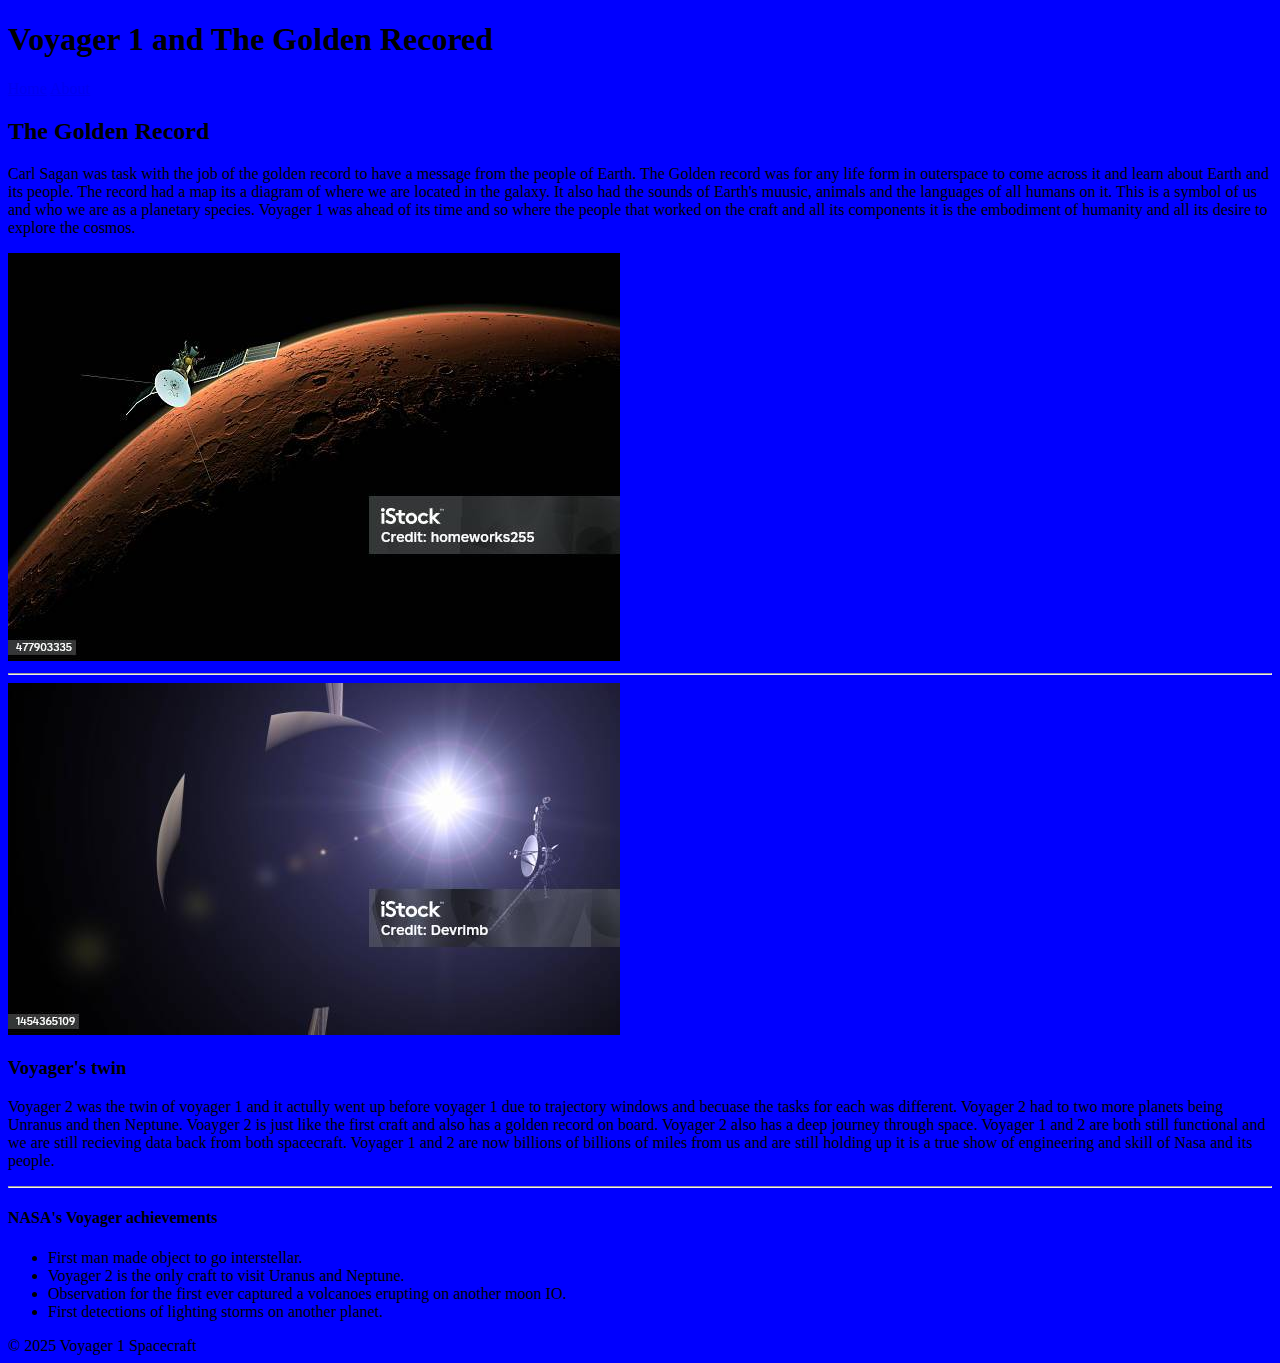
<file: html5_css/about.html>
<!DOCTYPE html>
<html lang="en">

<head>
    <meta charset="UTF-8">
    <title>Voyager 1 Spacecraft</title>
    <link rel="stylesheet" href="ccs/styles.css">

</head>

<body>
    <div id="container">
    <header>
        <h1>Voyager 1 and The Golden Recored</h1>
    </header>
    <nav>
        <a href="index.html">Home</a>
        <a href="about.html">About</a>
    </nav>
    <main>
        <h2>The Golden Record</h2>
        <p>Carl Sagan was task with the job of the golden record to have a message from the people of Earth.
            The Golden record was for any life form in outerspace to come across it and learn about Earth and 
            its people. The record had a map its a diagram of where we are located in the galaxy. It also had
            the sounds of Earth's muusic, animals and the languages of all humans on it. This is a symbol of 
            us and who we are as a planetary species. Voyager 1 was ahead of its time and so where the people that
            worked on the craft and all its components it is the embodiment of humanity and all its desire to explore
            the cosmos.</p>
        
        
        
        <img src="images/voyager 1,2.jpg" alt="Voyager 1">
        <hr>
        <img src="images/voyager1,3.jpg" alt="Voyager 1">
        
        <h3>Voyager's twin</h3>

        

        <p>
            Voyager 2 was the twin of voyager 1 and it actully went up before voyager 1 due to trajectory windows and becuase
            the tasks for each was different. Voyager 2 had to two more planets being Unranus and then Neptune. Voayger 2 
            is just like the first craft and also has a golden record on board. Voyager 2 also has a deep journey through space.
            Voyager 1 and 2 are both still functional and we are still recieving data back from both spacecraft. Voyager 1 and 2 are now billions
            of billions of miles from us and are still holding up it is a true show of engineering and skill of Nasa and its people.
        </p>

                <hr>

        <h4>NASA's Voyager achievements</h4>

        <ul>
             <li>First man made object to go interstellar.</li>
             <li>Voyager 2 is the only craft to visit Uranus and Neptune.</li>
             <li>Observation for the first ever captured a volcanoes erupting on another moon IO.</li>
             <li>First detections of lighting storms on another planet.</li>
        </ul>

        

    
    
    </main>
    <footer>&copy; 2025 Voyager 1 Spacecraft<footer>
    </div>
</body>

</html>
</file>
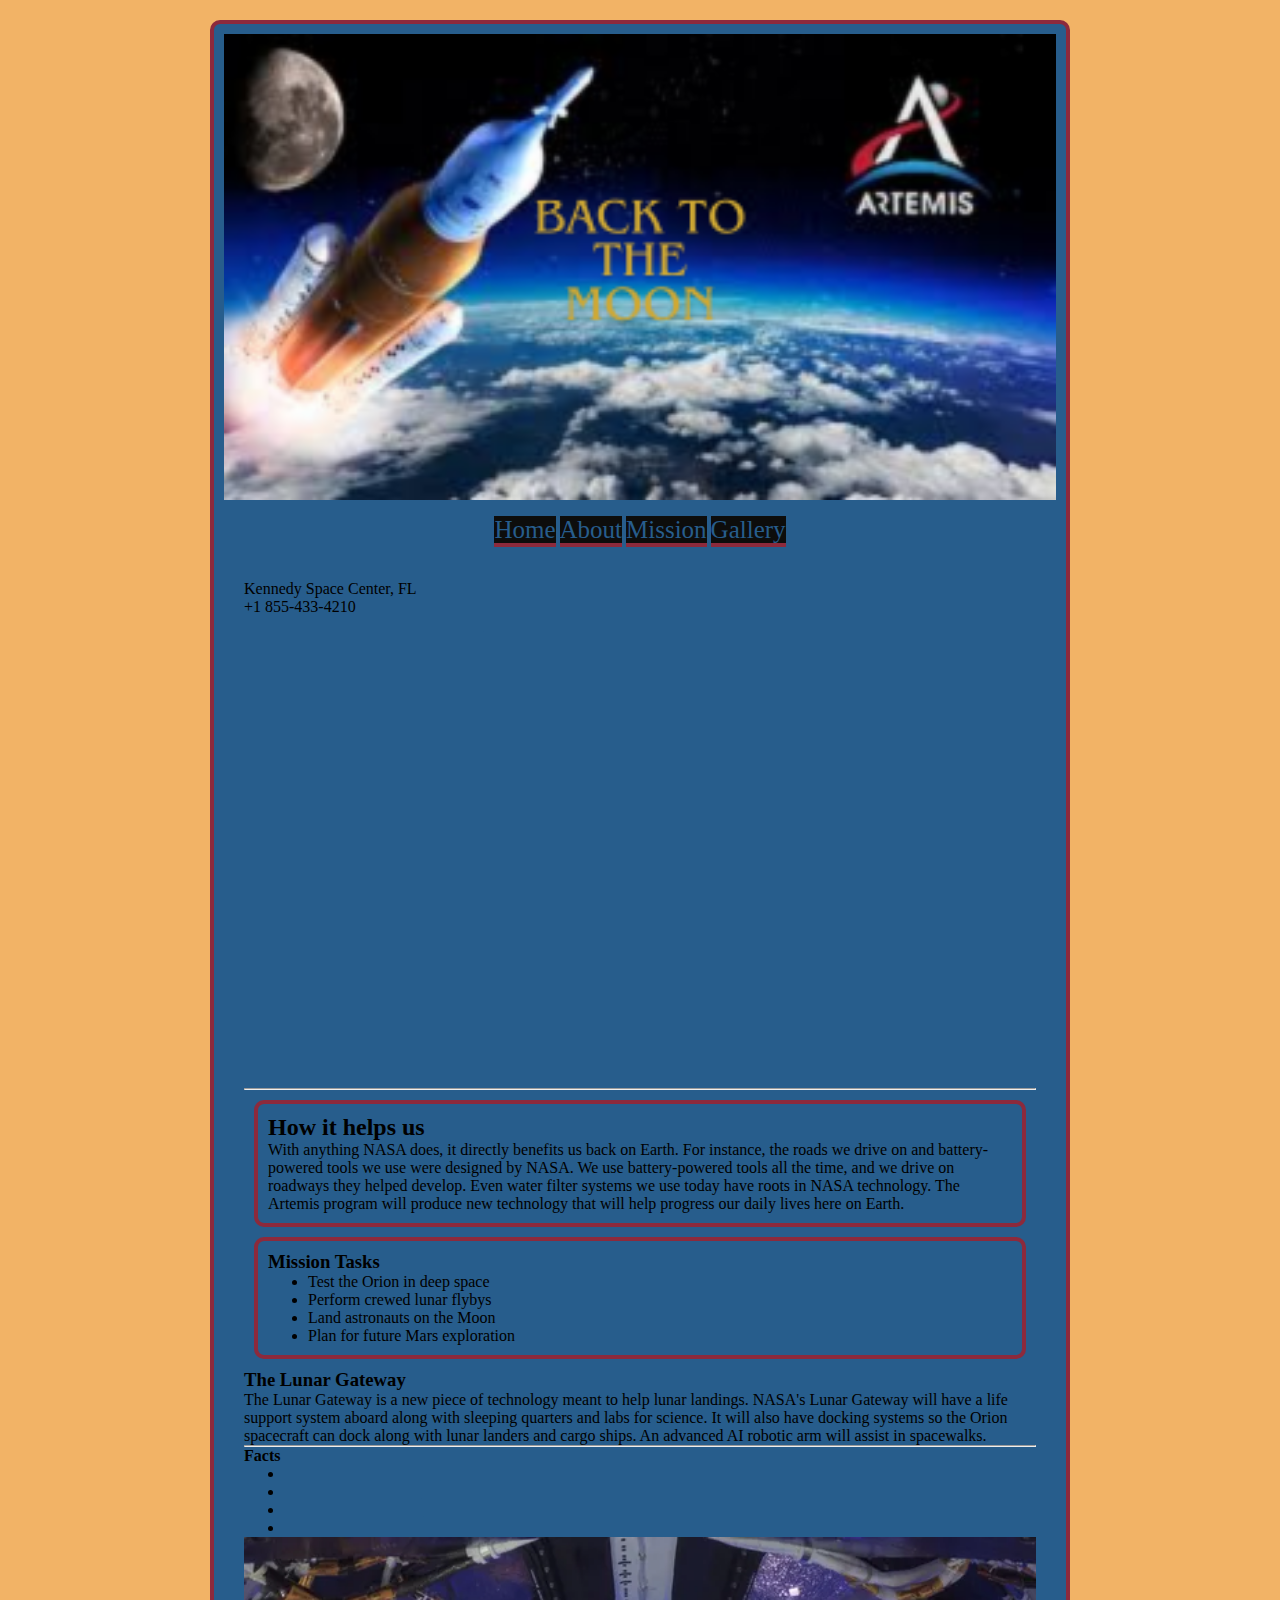
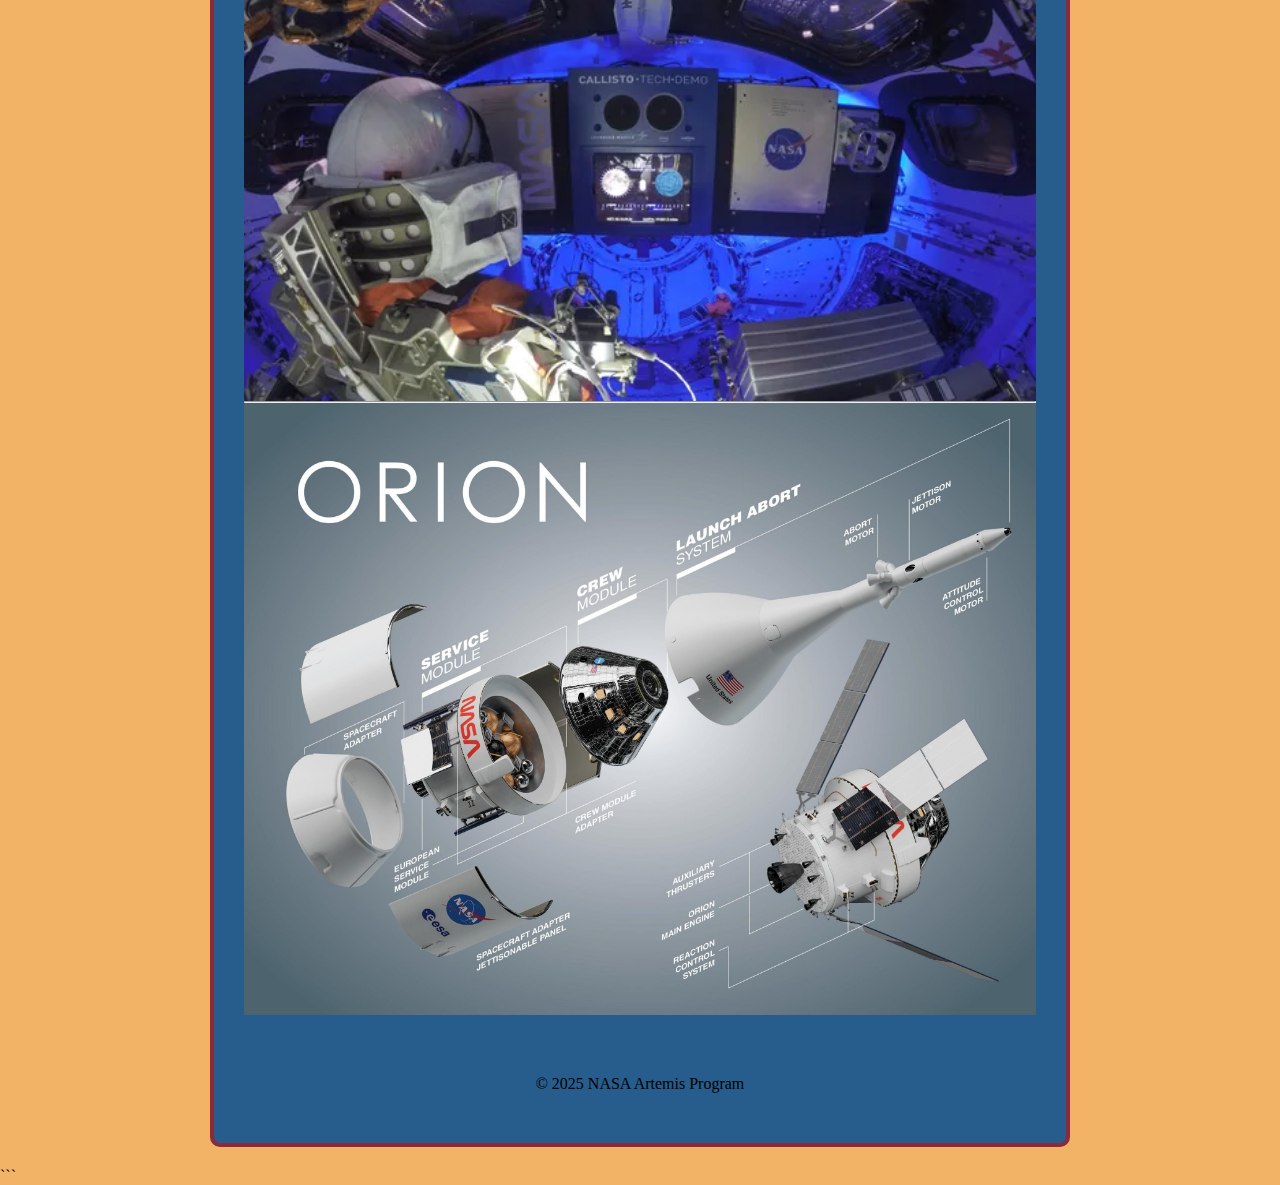
<file: responsive/about.html>
<!DOCTYPE html>
<html lang="en">
<head>
  <meta charset="UTF-8">
  <meta name="viewport" content="width=device-width, initial-scale=1.0">
  <title>Artemis Program</title>
  <link rel="stylesheet" href="ccs/styles.css">
  <link rel="preconnect" href="https://fonts.googleapis.com">
<link rel="preconnect" href="https://fonts.gstatic.com" crossorigin>
<link href="https://fonts.googleapis.com/css2?family=Jacquard+24&family=Metamorphous&display=swap" rel="stylesheet">
</head>
<body>
  <div id="container">
    <header>
      <img src="images/Banner.png" alt="Banner">
    </header>

    <nav>
      <ul>
        <li><a href="index.html" class="active-link">Home</a></li>
        <li><a href="about.html">About</a></li>
        <li><a href="mission.html">Mission</a></li>
        <li><a href="gallery.html">Gallery</a></li>
      </ul>
    </nav>

    <main>
      <div class="about_content">
        <p>Kennedy Space Center, FL</p>
        <p>+1 855-433-4210</p>
        <p><a href="http://www.kennedyspacecenter.com/">http://www.kennedyspacecenter.com/</a></p>
      </div>

      <iframe 
        src="https://www.google.com/maps/embed?pb=!1m18!1m12!1m3!1d3502.0833841673043!2d-80.620834!3d28.627262899999998!2m3!1f0!2f0!3f0!3m2!1i1024!2i768!4f13.1!3m3!1m2!1s0x88e0bbb3caf4ea65%3A0x5b7fc6372378346d!2sLaunch%20Complex%2039B%20-%20Kennedy%20Space%20Center!5e0!3m2!1sen!2sus!4v1757424404531!5m2!1sen!2sus" 
        width="600" 
        height="450" 
        style="border:0;" 
        allowfullscreen 
        loading="lazy" 
        referrerpolicy="no-referrer-when-downgrade">
      </iframe>

      <hr>

      <section>
        <h2>How it helps us</h2>
        <p>
          With anything NASA does, it directly benefits us back on Earth.
          For instance, the roads we drive on and battery-powered tools we use 
          were designed by NASA. We use battery-powered tools all the time, and 
          we drive on roadways they helped develop. Even water filter systems we 
          use today have roots in NASA technology. The Artemis program will produce
          new technology that will help progress our daily lives here on Earth.
        </p>
      </section>

      <aside>
        <h3>Mission Tasks</h3>
        <ul>
          <li>Test the Orion in deep space</li>
          <li>Perform crewed lunar flybys</li>
          <li>Land astronauts on the Moon</li>
          <li>Plan for future Mars exploration</li>
        </ul>
      </aside>

      <h3>The Lunar Gateway</h3>
      <p>
        The Lunar Gateway is a new piece of technology meant to help lunar landings.
        NASA's Lunar Gateway will have a life support system aboard along with 
        sleeping quarters and labs for science. It will also have docking systems
        so the Orion spacecraft can dock along with lunar landers and cargo ships. 
        An advanced AI robotic arm will assist in spacewalks.
      </p>

      <hr>

      <h4>Facts</h4>
      <ul>
        <li><a href="https://www.nasa.gov/specials/artemis/" target="_blank">NASA Artemis Program</a></li>
        <li><a href="https://www.nasa.gov/missions/artemis-i/" target="_blank">Artemis One Mission</a></li>
        <li><a href="https://www.nasa.gov/missions/artemis-ii/" target="_blank">Artemis Two Mission</a></li>
        <li><a href="https://www.nasa.gov/missions/artemis-iii/" target="_blank">Artemis Three Mission</a></li>
      </ul>

      <img src="images/orioncraft.webp" alt="Orion Spacecraft" class="img">
      <hr>
      <img src="images/Orion-Propulsion-System.jpg" alt="Orion System" class="img">
    </main>

    <footer>&copy; 2025 NASA Artemis Program</footer>
  </div>
</body>
</html>
```
</file>
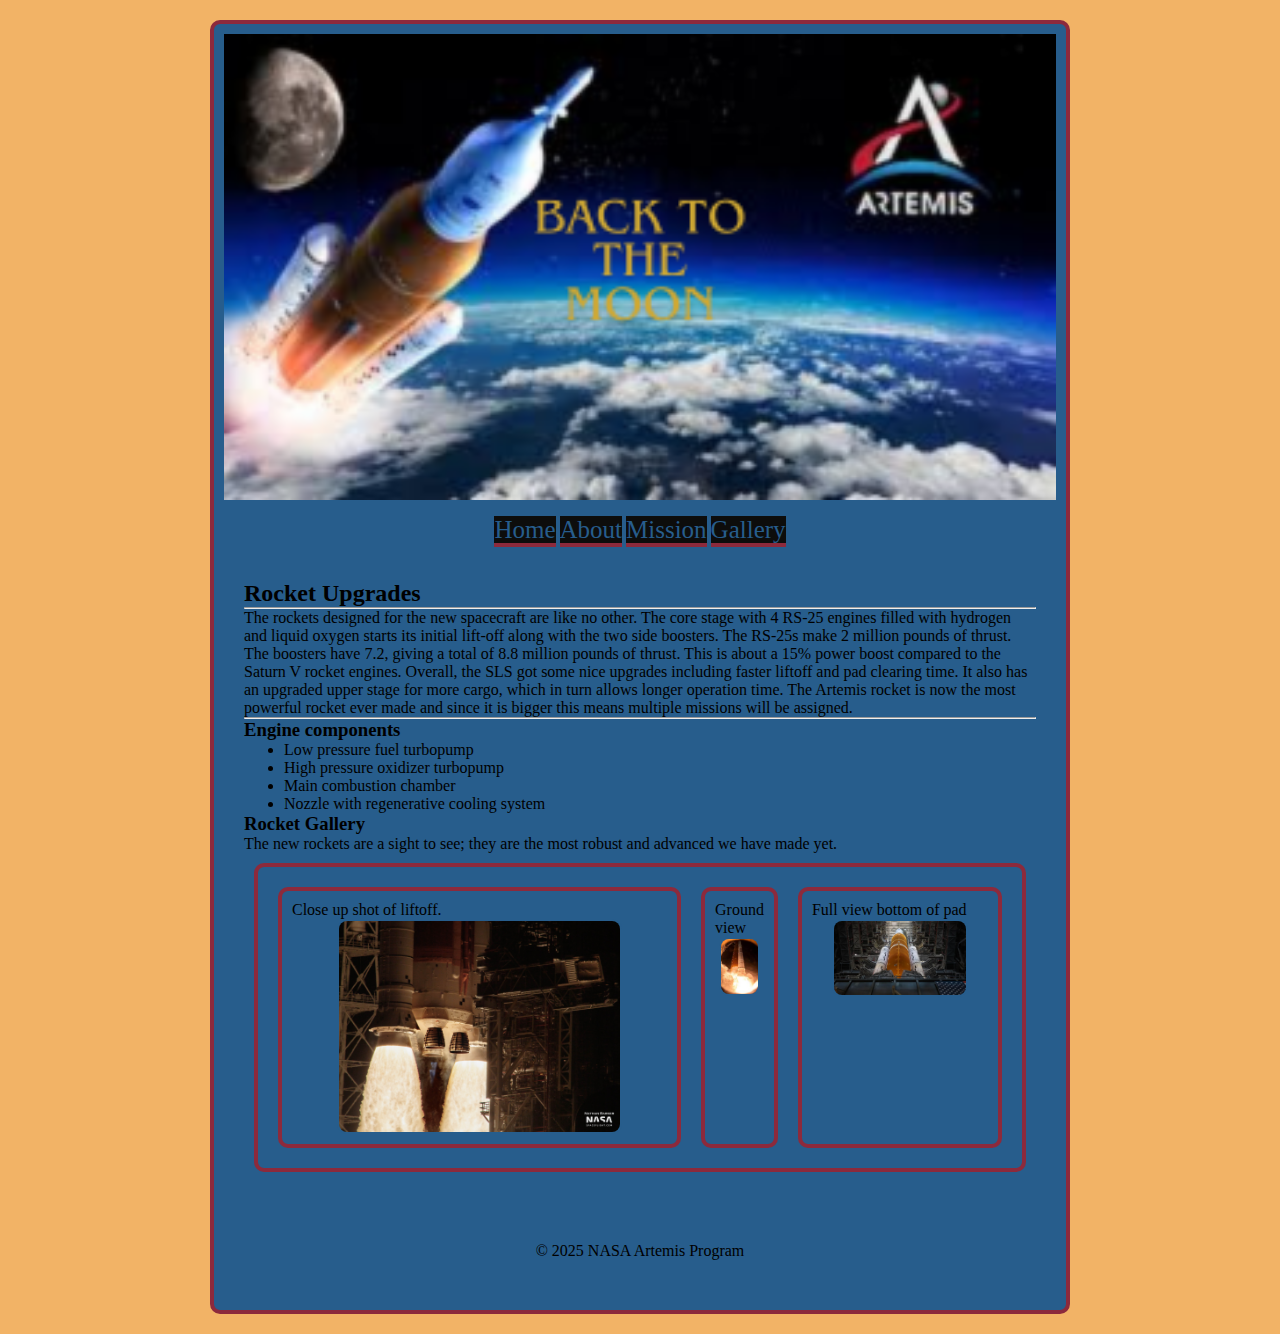
<file: responsive/gallery.html>
<!DOCTYPE html>
<html lang="en">
<head>
    <meta charset="UTF-8">
    <meta name="viewport" content="width=device-width, initial-scale=1.0">
    <title>Artemis Gallery</title>
    <link rel="stylesheet" href="ccs/styles.css">
    <link rel="preconnect" href="https://fonts.googleapis.com">
<link rel="preconnect" href="https://fonts.gstatic.com" crossorigin>
<link href="https://fonts.googleapis.com/css2?family=Jacquard+24&family=Metamorphous&display=swap" rel="stylesheet">
</head>
<body>
    <div id="container">
        <header>
            <img src="images/Banner.png" alt="NASA Artemis Program Banner">
        </header>
        <nav>
            <ul>
                <li><a href="index.html" class="active-link">Home</a></li>
                <li><a href="about.html">About</a></li>
                <li><a href="mission.html">Mission</a></li>
                <li><a href="gallery.html">Gallery</a></li>
            </ul>
        </nav>
        <main>
            <h2>Rocket Upgrades</h2>
            <hr>
            <p>The rockets designed for the new spacecraft are like no other. The core stage with 4 RS-25 engines filled with hydrogen and liquid oxygen starts its initial lift-off along with the two side boosters. The RS-25s make 2 million pounds of thrust. The boosters have 7.2, giving a total of 8.8 million pounds of thrust. This is about a 15% power boost compared to the Saturn V rocket engines. Overall, the SLS got some nice upgrades including faster liftoff and pad clearing time. It also has an upgraded upper stage for more cargo, which in turn allows longer operation time. The Artemis rocket is now the most powerful rocket ever made and since it is bigger this means multiple missions will be assigned.</p>
            <hr>
            <h3>Engine components</h3>
            <ul>
                <li>Low pressure fuel turbopump</li>
                <li>High pressure oxidizer turbopump</li>
                <li>Main combustion chamber</li>
                <li>Nozzle with regenerative cooling system</li>
            </ul>
            <h3>Rocket Gallery</h3>
            <p>The new rockets are a sight to see; they are the most robust and advanced we have made yet.</p>
            <section class="gallery">
                <div class="col">
                    <p>Close up shot of liftoff.</p>
                    <img src="images/rocketbooster.jpg" alt="Close-up of Artemis rocket booster during liftoff">
                </div>
                <div class="col">
                    <p>Ground view</p>
                    <img src="images/rocketbooster2.jpg" alt="Ground view of Artemis rocket booster">
                </div>
                <div class="col">
                    <p>Full view bottom of pad</p>
                    <img src="images/rocket3.webp" alt="Full view of Artemis rocket on launch pad">
                </div>
            </section>
        </main>
        <footer>&copy; 2025 NASA Artemis Program</footer>
    </div>
</body>
</html>
</file>
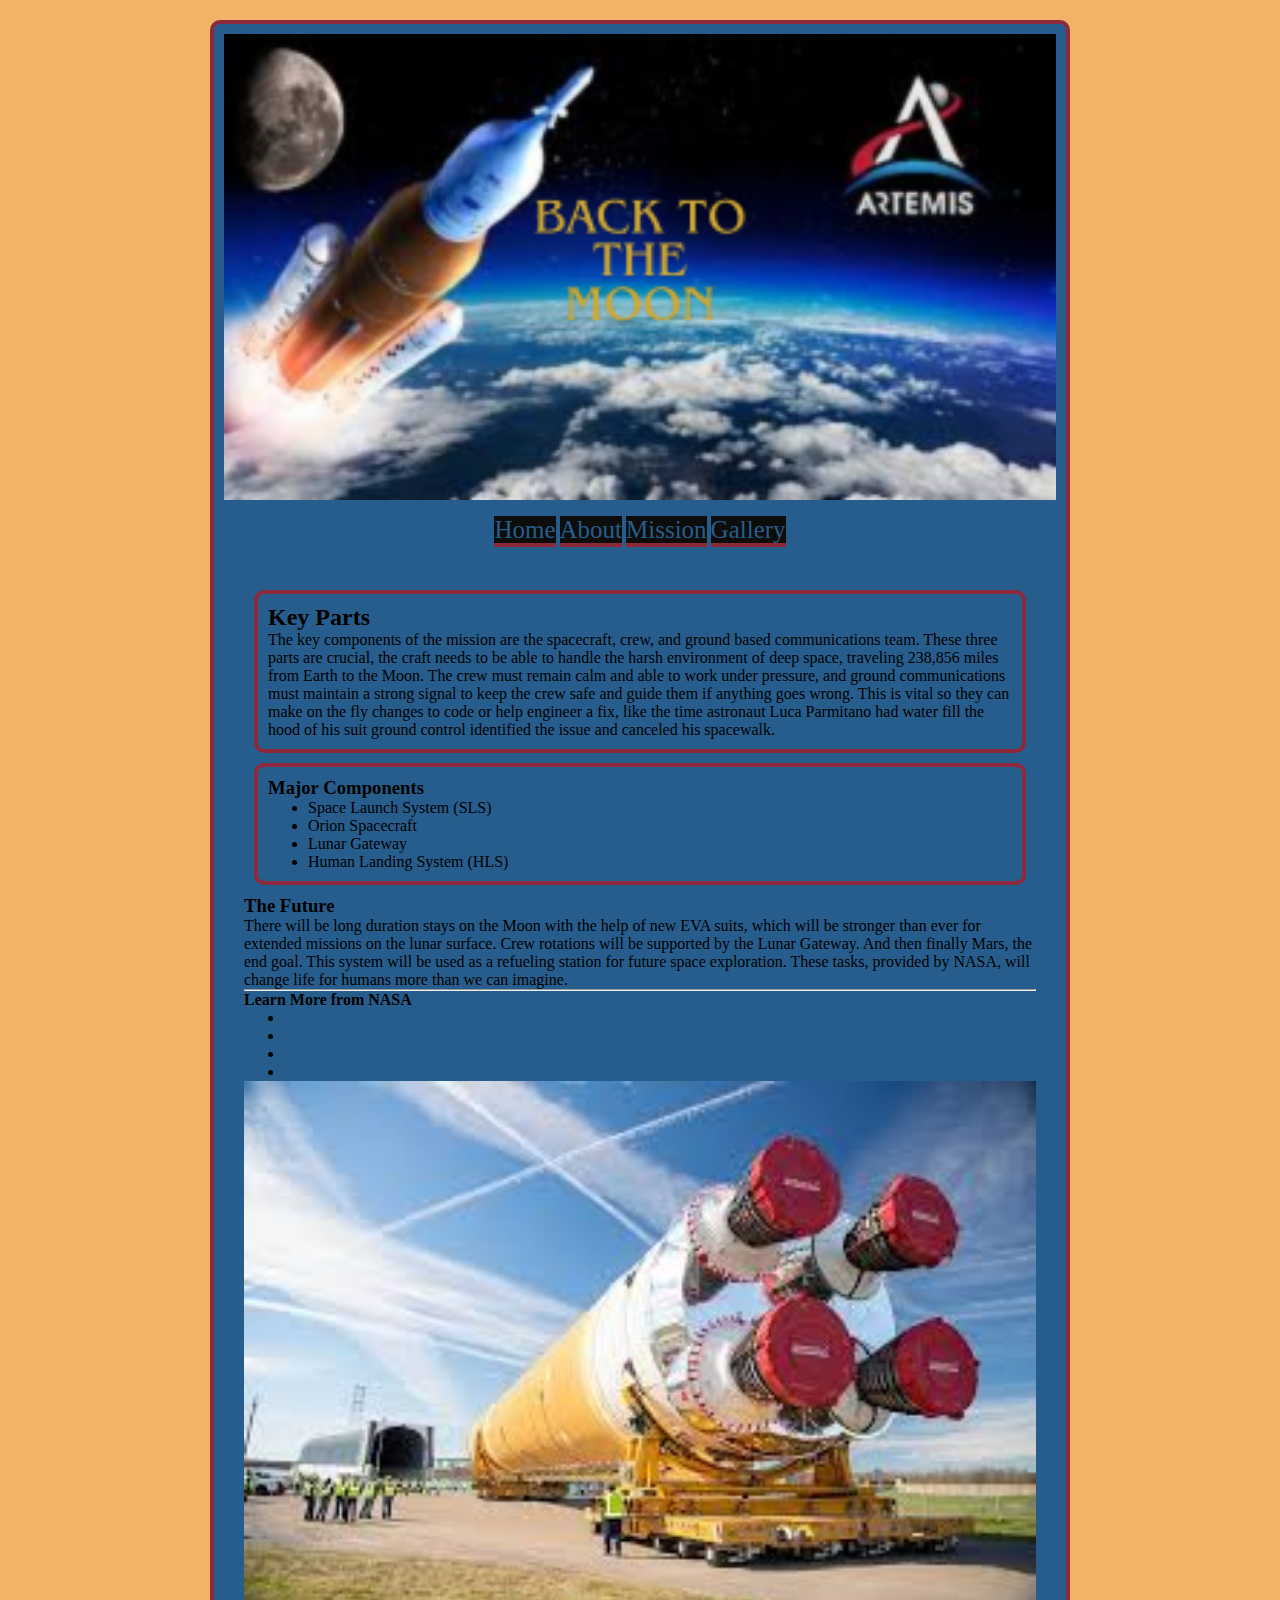
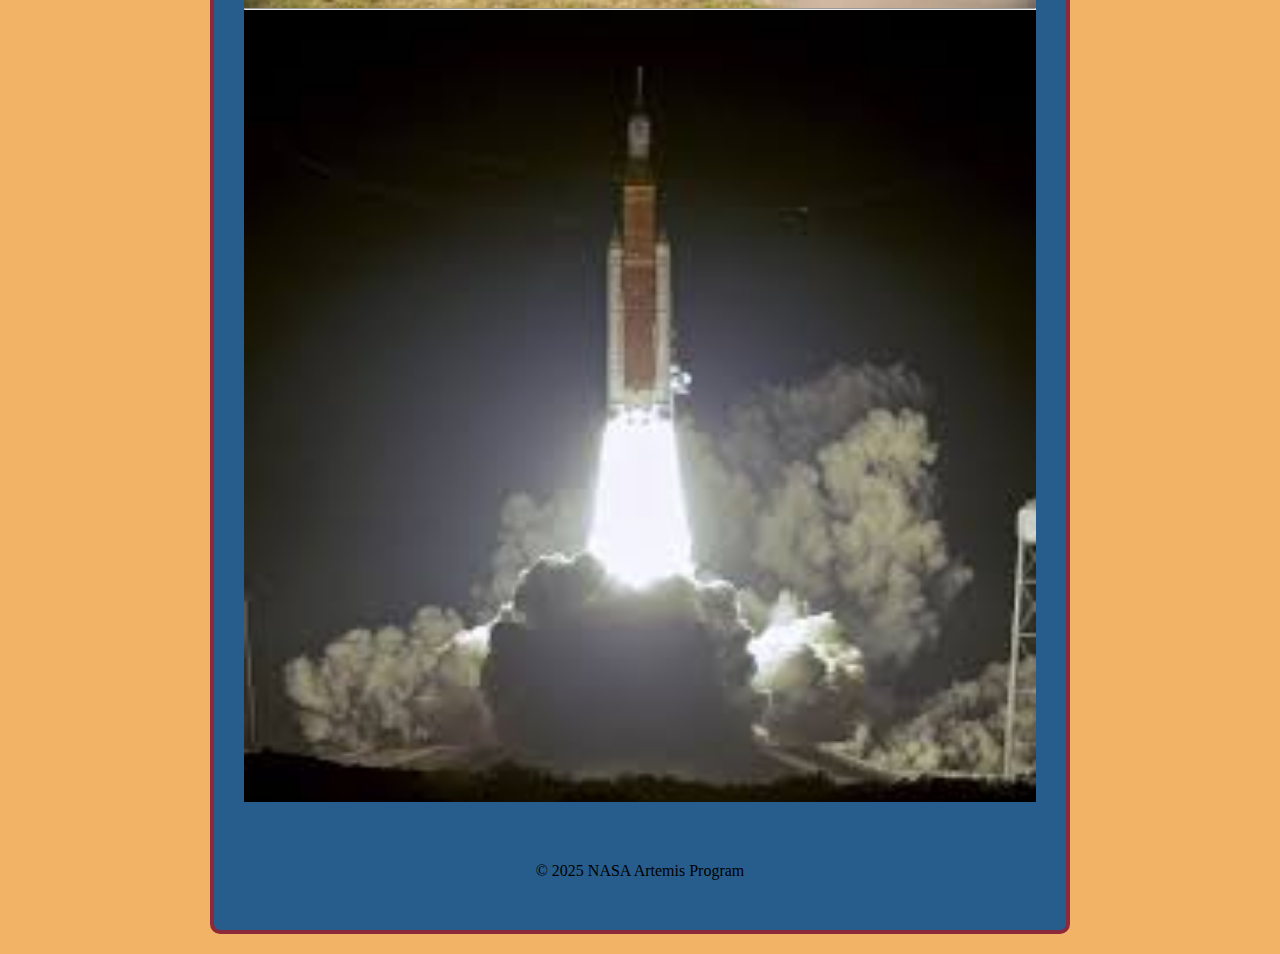
<file: responsive/mission.html>
<!DOCTYPE html>
<html lang="en">
<head>
  <meta charset="UTF-8">
  <meta name="viewport" content="width=device-width, initial-scale=1.0">
  <title>Artemis Parts</title>
  <link rel="stylesheet" href="ccs/styles.css">
  <link rel="preconnect" href="https://fonts.googleapis.com">
<link rel="preconnect" href="https://fonts.gstatic.com" crossorigin>
<link href="https://fonts.googleapis.com/css2?family=Jacquard+24&family=Metamorphous&display=swap" rel="stylesheet">
</head>
<body>
  <div id="container">
    <header>
      <img src="images/Banner.png" alt="Banner">
    </header>

    <nav>
      <ul>
        <li><a href="index.html">Home</a></li>
        <li><a href="about.html">About</a></li>
        <li><a href="mission.html">Mission</a></li>
        <li><a href="gallery.html">Gallery</a></li>
      </ul>
    </nav>

    <main>
      <section>
        <h2>Key Parts</h2>
        <p>
          The key components of the mission are the spacecraft, crew, and ground based 
          communications team. These three parts are crucial, the craft needs to be
          able to handle the harsh environment of deep space, traveling 238,856 miles
          from Earth to the Moon. The crew must remain calm and able to work under 
          pressure, and ground communications must maintain a strong signal to
          keep the crew safe and guide them if anything goes wrong.  
          This is vital so they can make on the fly changes to code or help engineer a fix, 
          like the time astronaut Luca Parmitano had water fill the hood of his suit 
          ground control identified the issue and canceled his spacewalk.
        </p>
      </section>

      <aside>
        <h3>Major Components</h3>
        <ul>
          <li>Space Launch System (SLS)</li>
          <li>Orion Spacecraft</li>
          <li>Lunar Gateway</li>
          <li>Human Landing System (HLS)</li>
        </ul>
      </aside>

      <h3>The Future</h3>
      <p>
        There will be long duration stays on the Moon with the help of new EVA suits, 
        which will be stronger than ever for extended missions on the lunar surface.  
        Crew rotations will be supported by the Lunar Gateway. And then finally Mars, 
        the end goal. This system will be used as a refueling station for future space exploration.  
        These tasks, provided by NASA, will change life for humans more than we can imagine.
      </p>

      <hr>

      <h4>Learn More from NASA</h4>
      <ul>
        <li><a href="https://www.nasa.gov/exploration/systems/sls/index.html" target="_blank">NASA Space Launch System Overview</a></li>
        <li><a href="https://www.nasa.gov/exploration/systems/orion/index.html" target="_blank">NASA Orion Spacecraft Overview</a></li>
        <li><a href="https://www.nasa.gov/gateway/overview/" target="_blank">NASA Lunar Gateway Overview</a></li>
        <li><a href="https://www.nasa.gov/humans-in-space/artemis/human-landing-system/" target="_blank">NASA Human Landing System Overview</a></li>
      </ul>

      <img src="images/SLSengine.jpg" alt="SLSengine" class="img">
      <hr>
      <img src="images/SLS.jpg" alt="SLSSystem" class="img">
    </main>

    <footer>&copy; 2025 NASA Artemis Program</footer>
  </div>
</body>
</html>
</file>
<file: avd_css/ccs/styles.css>
body {
    background-color: #0b0d17;
}

img {
    display: block;
    margin: 0 auto;
    width: 100%;
}

a {
    color: #f1f1f1;
}

a:hover {
    color: #ffd700;
    text-decoration: none;
}

#container {
    background-color: #1f2a44;
    width: 65%;
    margin: 20px auto;
    border: 4px solid #f1f1f1;
    padding: 20px;
    border-radius: 20px;
}

header {
    text-align: center;
    padding: 40px;
    border-bottom: 2px solid #f1f1f1;
}

header h1 {
    font-size: 50px;
    color: #ffd700;
}

nav {
    text-align: center;
    border-bottom: 2px solid #f1f1f1;
}

nav ul {
    list-style-type: none;
    padding: 0;
    margin: 0;
}

nav li {
    display: inline-block;
}

nav li a {
    display: block;
    background-color: #003366;
    color: #f1f1f1;
    width: 150px;
    height: 40px;
    line-height: 40px;
    font-size: 25px;
    text-decoration: none;
    border-radius: 10px;
    border: 2px solid #f1f1f1;
}

nav li a:hover {
    background-color: #f1f1f1;
    color: #003366;
}

main h2 {
    text-align: center;
    color: #ffd700;
}

.multi_col {
    display: flex;
}

section,
aside {
    border-radius: 20px;
    border: 2px solid #f1f1f1;
    margin: 20px;
    padding: 20px;
}

section {
    width: 75%;
}

aside {
    width: 25%;
}

section img {
    border-radius: 10px;
    border: 2px solid #f1f1f1;
    width: 75%;
}

footer {
    padding: 40px 0;
    text-align: center;
}

.img_style {
    width: 75%;
    border: 2px solid #f1f1f1;
    border-radius: 10px;
    box-shadow: 2px 2px 5px #f1f1f1;
    margin-top: 20px;
    margin-bottom: 20px;
}

hr {
    border: 1px solid #f1f1f1;
}

iframe {
    display: block;
    margin: 20px auto;
    border-radius: 10px;
    border: 2px solid #f1f1f1;
}

.about_content {
    text-align: center;
}
</file>
<file: final_project/ccs/styles.css>
/* Global Styles */
* {
  margin: 0;
}

h2 {
  font-family: "Metamorphous", serif;
  font-weight: 400;
  font-style: normal;
}

body {
  background-color: #f4efde;
}

img {
  display: block;
  margin: 0 auto;
  width: 100%;
}

a {
  color: #695442;
}

a:hover {
  text-decoration: none;
}

.active-link {
  background-color: #38322b;
  color: #f4efde;
}

/* Mobile Styles */
#container {
  padding: 10px;
  border: 4px solid #38322b;
}

nav {
  text-align: center;
}

nav ul {
  padding: 0;
  list-style-type: none;
}

nav li {
  display: block;
}

nav li a {
  display: block;
  background-color: #1b1a17;
  height: 40px;
  line-height: 40px;
  text-decoration: none;
  font-size: 25px;
  border-bottom: 4px solid #38322b;
  color: #f4efde;
}

nav li a:hover {
  background-color: #a78a6d;
}

main {
  padding: 10px;
  margin: 10px;
}

.main_content {
  padding: 10px;
}

.col,
.col_left,
.col_right {
  margin: 10px 0;
}

.col img,
.col_left img,
.col_right img {
  border-radius: 10px;
  border: 2px solid #695442;
}

footer {
  padding: 40px;
  text-align: center;
  background-color: #1b1a17;
  color: #f4efde;
}

.contact_content {
  text-align: center;
}

section,
aside {
  border: 4px solid #38322b;
  margin: 10px;
  padding: 10px;
  border-radius: 10px;
  background-color: #f4efde;
  color: #1b1a17;
}

/* Tablet Styles */
@media (min-width: 768px) {
  nav {
    padding: 10px 0;
    border-bottom: 4px solid #695442;
  }

  nav li {
    display: inline;
  }

  nav li a {
    display: inline-block;
    width: 150px;
    height: 40px;
  }

  .col img,
  .col_left img,
  .col_right img {
    width: 65%;
  }
}

/* Desktop Styles */
@media (min-width: 1024px) {
  #container {
    width: 65%;
    margin: 20px auto;
    background-color: #38322b;
    border-radius: 10px;
  }

  .gallery {
    display: flex;
  }

  .col,
  .col_left,
  .col_right {
    border: 4px solid #38322b;
    margin: 10px;
    padding: 10px;
    border-radius: 10px;
    width: 33.33%;
    background-color: #f4efde;
    color: #1b1a17;
  }

  .col img,
  .col_left img,
  .col_right img {
    width: 75%;
  }

  .col h3,
  .col_left h3,
  .col_right h3 {
    text-align: center;
    color: #695442;
  }

  .multi_col {
    display: flex;
  }

  .home_section {
    width: 70%;
  }

  .home_aside {
    width: 30%;
  }
}


.banner {
  width: 90%;
  max-height: 300px;
  object-fit: cover;
  border-bottom: 4px solid #38322b;
  border-radius: 10px;
}
</file>
<file: responsive/ccs/styles.css>
/* Global Styles */
* {
  margin: 0;
}
body {
    background-color: #F2B366;
}

img {
    display: block;
    margin: 0 auto;
    width: 100%;
}

a {
    color: #275D8C;
}

a:hover {
    text-decoration: none;
}


/* Mobile Styles */
#container {
  padding: 10px;
  border: 4px solid  #8C2A3C;
}

nav {
    text-align: center;
}

nav ul {
    padding: 0;
    list-style-type: none;
}

nav li {
    display: block;
}

nav li a {
    display: block;
    background-color: #0d0d0c;
    height: 40px;
    line-height: 40px;
    text-decoration: none;
    font-size: 25px;
    border-bottom: 4px solid #8C2A3C;
}

nav li a:hover {
  background-color: gold;
}

main {
    padding: 10px;
    margin: 10px;
}

.main_content {
    padding: 10px;
}

.col {
    margin: 10px 0;
}

.col img {
    border-radius: 10px;
    border: 2px solid #275D8C;
}

footer {
  padding: 40px;
  text-align: center;
}
.contact_content {
  text-align: center;
}

section,
aside {
  border: 4px solid #8C2A3C;
    margin: 10px;
    padding: 10px;
    border-radius: 10px;
}

/* Tablet Styles */
@media (min-width: 768px) {
  nav {
    padding: 10px 0;
    border-bottom: 4px #275D8C;
  }
    nav li {
        display: inline;
    }
}

nav li a {
    display: inline;
    width: 150px;
    height: 40px;
}

.col img {
  width: 65%;
}

/* Desktop Styles */
@media (min-width: 1024px) {
  #container {
    width: 65%;
    margin: 20px auto;
    background-color: #275D8C;
    border-radius: 10px;
  }

  .gallery {
    display: flex;
  }

  .col {
    border: 4px solid #8C2A3C;
    margin: 10px;
    padding: 10px;
    border-radius: 10px;
  }

  .col img {
    width: 75%;
  }

  .col h3 {
    text-align: center;
    color: #8C2A3C;
  }
}
.mutli_col {
  display: flex;
}



.home_section {
  width: 70%;
}

.home_aside {
  width: 30%;
}
</file>
<file: avd_css/css/styles.css>
body {
    background-color: #0b0d17; /* deep space navy */
}

img {
    display: block;
    margin: 0 auto;
    width: 100%;
}

a {
    color: #f1f1f1; /* moonlight white */
}

a:hover {
    color: #ffd700; /* lunar gold */
    text-decoration: none;
}

#container {
    background-color: #1f2a44; /* starfield blue */
    width: 65%;
    margin: 20px auto;
    border: 4px solid #f1f1f1;
    padding: 20px;
    border-radius: 20px;
}

header {
    text-align: center;
    padding: 40px;
    border-bottom: 2px solid #f1f1f1;
}

header h1 {
    font-size: 50px;
    color: #ffd700; /* Artemis gold */
}

nav {
    text-align: center;
    border-bottom: 2px solid #f1f1f1;
}

nav ul {
    list-style-type: none;
    padding: 0;
    margin: 0;
}

nav li {
    display: inline-block;
}

nav li a {
    display: block;
    background-color: #003366; /* NASA blue */
    color: #f1f1f1;
    width: 150px;
    height: 40px;
    line-height: 40px;
    font-size: 25px;
    text-decoration: none;
    border-radius: 10px;
    border: 2px solid #f1f1f1;
}

nav li a:hover {
    background-color: #f1f1f1;
    color: #003366;
}

main h2 {
    text-align: center;
    color: #ffd700;
}

.multi_col {
    display: flex;
    flex-wrap: wrap; /* prevents overflow on smaller screens */
}

section,
aside {
    border-radius: 20px;
    border: 2px solid #f1f1f1;
    margin: 20px;
    padding: 20px;
}

section {
    width: 75%;
}

aside {
    width: 25%;
}

section img {
    border-radius: 10px;
    border: 2px solid #f1f1f1;
    width: 75%;
}

footer {
    padding: 40px 0;
    text-align: center;
}

.img_style { /* fixed from .img-style to match your HTML class */
    width: 75%;
    border: 2px solid #f1f1f1;
    border-radius: 10px;
    box-shadow: 2px 2px 5px #f1f1f1;
    margin-top: 20px;
    margin-bottom: 20px;
}

hr {
    border: 1px solid #f1f1f1; /* added 'solid' for valid syntax */
}

iframe {
    display: block;
    margin: 20px auto;
    border-radius: 10px;
    border: 2px solid #f1f1f1; /* added 'solid' for valid syntax */
}

.about_content {
    text-align: center;
}
</file>
<file: html5_css/ccs/styles.css>
body {
    background-color: blue;
}
</file>
